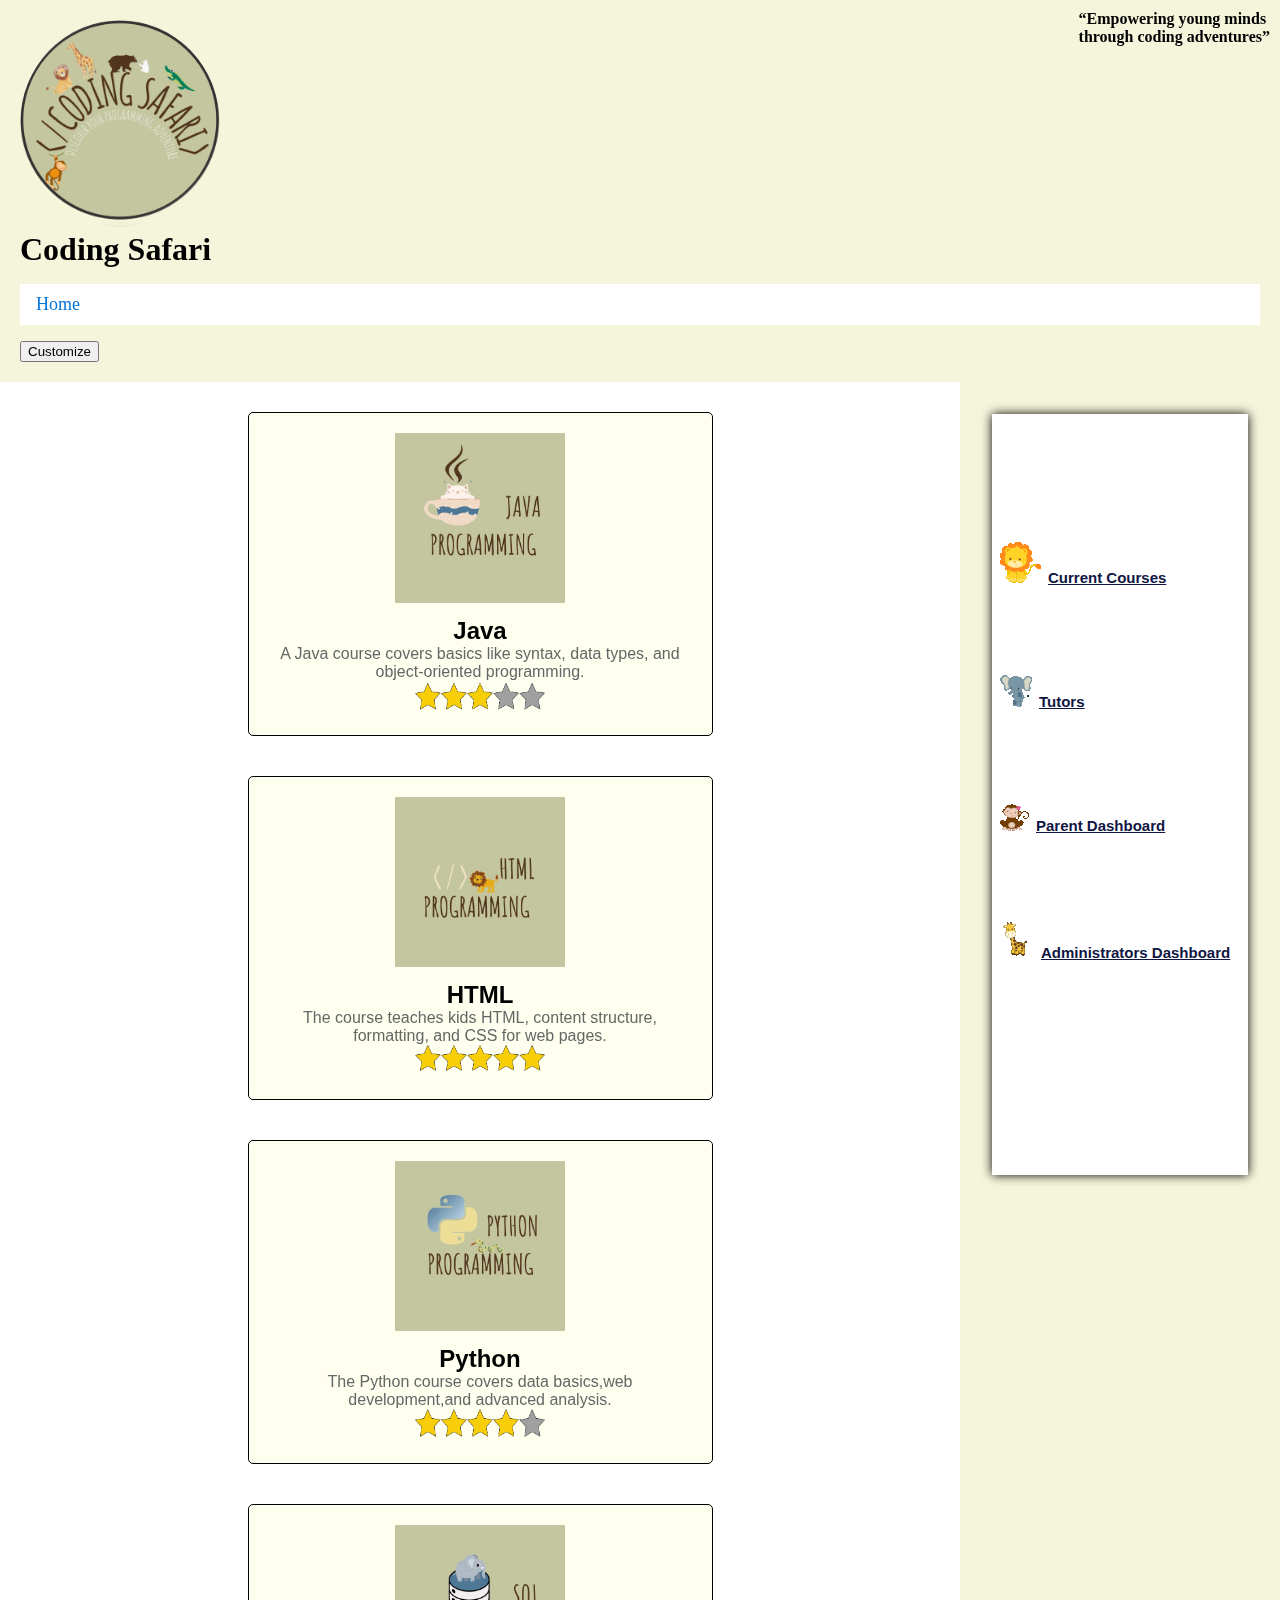
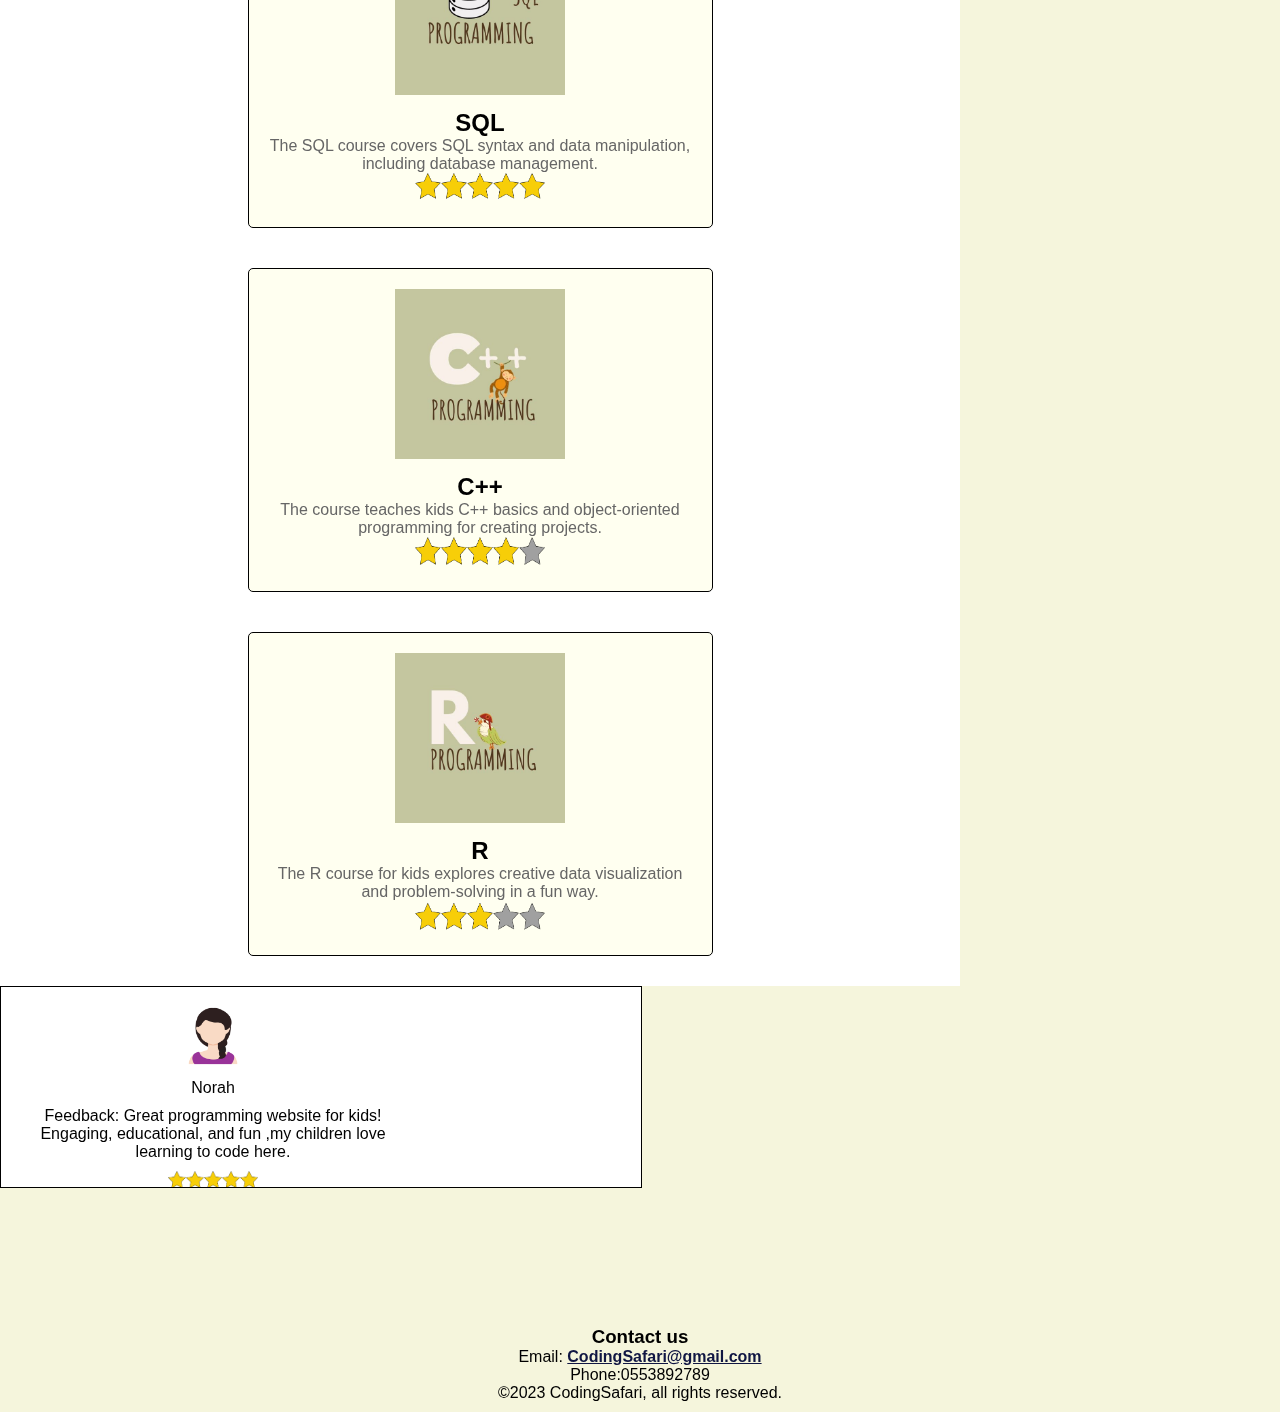
<file: index.html>
<!DOCTYPE html>
<html lang="en">
<head>
    <meta name="viewport" content="width=device-width, initial-scale=1.0">
    <title>Home Page</title>
    <link rel="stylesheet" href="style.css">

  <style>
   a:link { color:#101643; text-decoration: underline; }
 a:visited { color:#101643; text-decoration: underline; }
 a:hover { color:#101643; text-decoration: underline; }
 a:active { color:#101643; text-decoration: underline; }
  </style>    
</head>
<body>
    <header>
        <div  id="logo">
            <img src="images/logo.png" alt="logo" height="120" width="120">
        </div>
		<div id="websit-name">
		<h1>Coding Safari</h1>
		</div>
		
        <h5><q>Empowering young minds <br>through coding adventures</q></h5>
        
		<ul class="breadcrumb">
  <li><a href="Index.html">Home</a></li>
</ul>

 <button id="theme-toggle">Customize</button>
    <script src="script.js"></script>
    </header>
    <aside>
    	<nav>
            <ul class="nav-list">
                <li class="nav-item1"><a href="CurrentCourses.html"accesskey="c">Current Courses</a></li>
                <li class="nav-item2"><a href="tutors.html" accesskey="t">Tutors</a></li>
                <li class="nav-item3"><a href="ParentDashboard.html" accesskey="p">Parent Dashboard</a></li>
                <li class="nav-item4"><a href="administators.html" accesskey="a">Administrators Dashboard</a></li>
                </ul>
            </nav>
    </aside>
    <main>
        <div class="course-container">
            <div class="course">
                <img src="images/java.jpg" alt="Java" height="170" width="170">
                <h3>Java</h3>
                <p>A Java course covers basics like syntax, data types, and object-oriented programming.</p>
				<img src="images/rate3.png" alt="rating" height="30" width="130">
            </div>
			<div class="course">
                <img src="images/HTML.jpg" alt="HTML" height="170" width="170">
                <h3>HTML</h3>
	<p>The course teaches kids HTML, content structure, formatting, and CSS for web pages.</p>
	<img src="images/rate5.png" alt="rating" height="30" width="130">
            </div>
			<div class="course">
                <img src="images/python.jpg" alt="python" height="170" width="170">
                <h3>Python</h3>
	<p>The Python course covers data basics,web development,and advanced analysis.</p>
	<img src="images/rate4.png" alt="rating" height="30" width="130">
            </div>
			<div class="course">
                <img src="images/SQL.jpg" alt="SQL" height="170" width="170">
                <h3>SQL</h3>
	<p>The SQL course covers SQL syntax and data manipulation, including database management.</p>
	<img src="images/rate5.png" alt="rating" height="30" width="130">

            </div>
			<div class="course">
                <img src="images/C++.jpg" alt="C++" height="170" width="170">
               <h3>C++</h3>
	<p>The course teaches kids C++ basics and object-oriented programming for creating projects.</p>
<img src="images/rate4.png" alt="rating" height="30" width="130">
            </div>
			<div class="course">
                <img src="images/R.jpg" alt="R" height="170" width="170">
                <h3>R</h3>
	<p>The R course for kids explores creative data visualization and problem-solving in a fun way.</p>
	<img src="images/rate3.png" alt="rating" height="30" width="130">
            </div>
   
        </div>
    </main>
    <div class="scrollable-div">
        <div class="feedback">
            <img src="images/woman.png" alt="woman" height="50" width="50">
            <p>Norah</p>
            <p>Feedback: Great programming website for kids! Engaging, educational, and fun ,my children love learning to code here.</p>
            <div class="rating">
                <img src="images/rate5.png" alt="rating" height="40" width="50">
            </div>
        </div>

        <div class="feedback">
            <img src="images/woman2.png" alt="woman" height="50" width="50">
            <p>Sara</p>
            <p>Feedback: The best programming website, it has many programming languages.</p>
            <div class="rating">
                <img src="images/rate4.png" alt="rating" height="40" width="50">
            </div>
        </div>

        <div class="feedback">
            <img src="images/man.png" alt="man" height="50" width="50">
            <p>Khalid</p>
            <p>Feedback: It's a really great platform my kids enjoy it a lot.</p>
            <div class="rating">
                <img src="images/rate5.png" alt="rating" height="40" width="50">
            </div>
        </div>
		  <div class="feedback">
            <img src="images/man2.png" alt="man" height="50" width="50">
            <p>Ahmad</p>
            <p>Feedback:Fantastic programming website for kids! It's user-friendly and interactive.</p>
            <div class="rating">
                <img src="images/rate4.png" alt="rating" height="40" width="50">
            </div>
        </div>
    </div>
    <footer>
        <h3>Contact us </h3>
        <p>Email: <a href="mailto:CodingSafari@gmail.com">CodingSafari@gmail.com</a></p>
        <p>Phone:0553892789</p>
		<p> &copy;2023 CodingSafari, all rights reserved.</p>

    </footer>
</body>
</html>
</file>
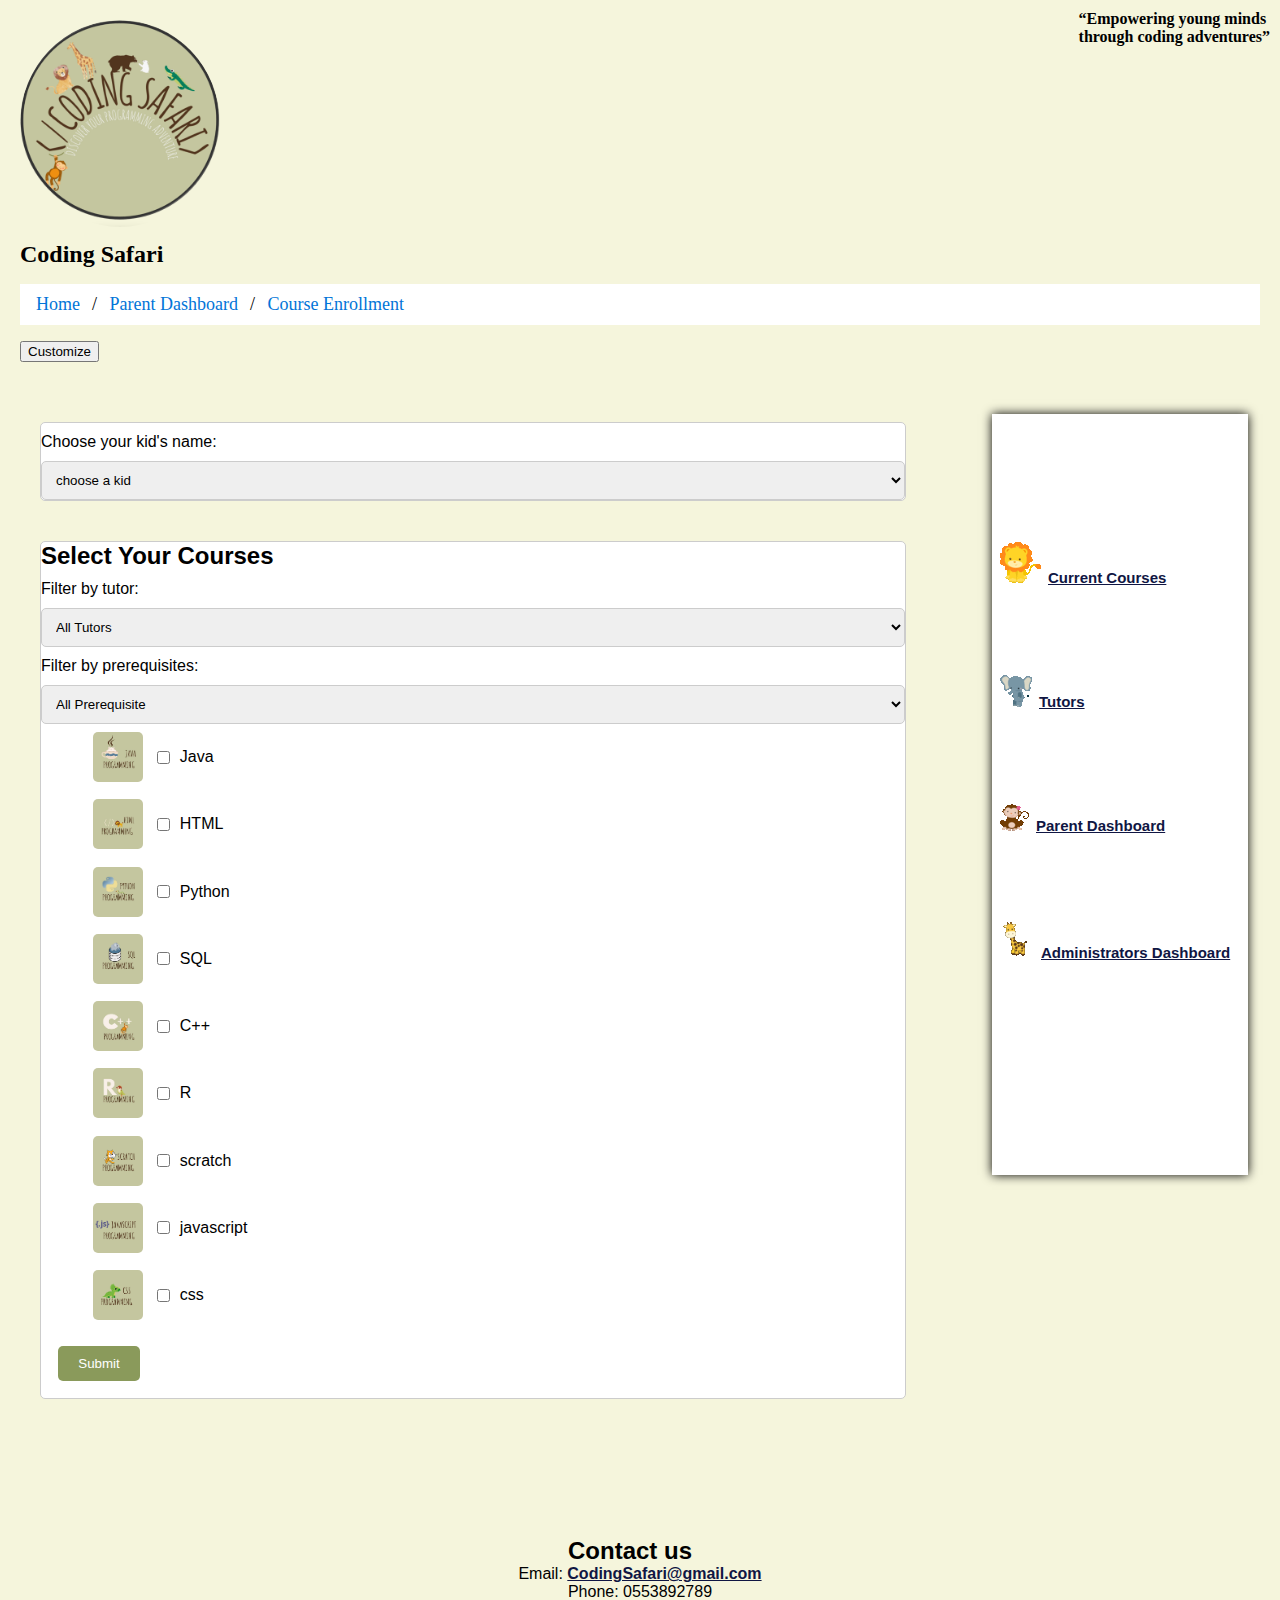
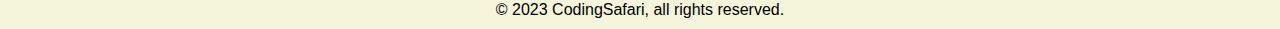
<file: courseenrolment.html>
<!DOCTYPE html>
<html lang="en">
<head>
    <meta charset="utf-8">
    <title>Course Enrolment</title>
    <link rel="stylesheet" href="style.css">
    <link rel="stylesheet" href="courseenrolment.css">

    <script>
        document.addEventListener('DOMContentLoaded', function() {
          // Retrieve kids' names from local storage
          var kidsInfo = JSON.parse(localStorage.getItem("kidsInfo"));
      
          // Check if there are names in local storage
          if (kidsInfo) {
              // Get the element with the ID "kid-names" from the HTML
              var kidNamesDropdown = document.getElementById("kid-names");
      
              // Iterate through the kidsInfo object and add names to the dropdown
              for (var formId in kidsInfo) {
                  var namesArray = kidsInfo[formId];
      
                  namesArray.forEach(function (childName) {
                      // Create an option element for each child name and append it to the dropdown
                      var option = document.createElement("option");
                      option.value = childName;
                      option.text = childName;
                      kidNamesDropdown.appendChild(option);
                  });
              }
          }
      
          // Multidimensional array for courses
          var courses = [
              {
                  name: "Java",
                  tutor: "T.Sarah Mohammad",
                  prerequisites: ["Python"]
              },
              {
                  name: "HTML",
                  tutor: "T.Mona Kareem",
                  prerequisites: []
              },
              {
                  name: "Python",
                  tutor: "T.Sarah Mohammad",
                  prerequisites: []
              },
              {
                  name: "SQL",
                  tutor: "T.Mona Kareem",
                  prerequisites: ["HTML"]
              },
              {
                  name: "C++",
                  tutor: "T.Dana Ahmad",
                  prerequisites: ["R"]
              },
              {
                  name: "R",
                  tutor: "T.Dana Ahmad",
                  prerequisites: ["Scratch"]
              },
              {
                  name: "JavaScript",
                  tutor: "T.Mona Kareem",
                  prerequisites: ["CSS"]
              },
              {
                  name: "CSS",
                  tutor: "T.Mona Kareem",
                  prerequisites: ["HTML"]
              },
              {
                  name: "Scratch",
                  tutor: "T.Dana Ahmad",
                  prerequisites: []
              }
          ];
      
          // Function to fill in filter options for tutors
          function fillTutorFilterOptions() {
              var tutorFilter = document.getElementById("tutor-filter");
      
              // Get unique tutor names
              var uniqueTutors = Array.from(new Set(courses.map(course => course.tutor)));
      
              // Add tutor options to the filter
              uniqueTutors.forEach(function (tutor) {
                  var option = document.createElement("option");
                  option.value = tutor;
                  option.text = tutor;
                  tutorFilter.appendChild(option);
              });
          }
      
          // Function to fill in filter options for prerequisites
          function fillPrerequisiteFilterOptions() {
              var prerequisiteFilter = document.getElementById("prerequisite-filter");
      
              // Get unique prerequisite names
              var prerequisites = [].concat.apply([], courses.map(course => course.prerequisites));
              var uniquePrerequisites = Array.from(new Set(prerequisites));
      
              // Add prerequisite options to the filter
              uniquePrerequisites.forEach(function (prerequisite) {
                  var option = document.createElement("option");
                  option.value = prerequisite;
                  option.text = prerequisite;
                  prerequisiteFilter.appendChild(option);
              });
          }
      
          // Call functions to fill in filter options
          fillTutorFilterOptions();
          fillPrerequisiteFilterOptions();
      
          // Function to filter courses based on tutor
          function filterCoursesByTutor(selectedTutor) {
              var filteredCourses = courses.filter(function (course) {
                  return course.tutor === selectedTutor;
              });
      
              displayFilteredCourses(filteredCourses);
          }
      
          // Function to filter courses based on prerequisite
          function filterCoursesByPrerequisite(selectedPrerequisite) {
              var filteredCourses = courses.filter(function (course) {
                  return course.prerequisites.includes(selectedPrerequisite);
              });
      
              displayFilteredCourses(filteredCourses);
          }
      
          // Function to display filtered courses in the form
          function displayFilteredCourses(filteredCourses) {
              var coursesForm = document.getElementById("courses-form");
              coursesForm.innerHTML = ""; // Clear existing courses
      
              filteredCourses.forEach(function (course) {
                  var courseDiv = document.createElement("div");
                  courseDiv.className = "course-div";
      
                  var checkboxLabel = document.createElement("label");
                  checkboxLabel.htmlFor = course.name;
                  checkboxLabel.innerHTML = `<input type="checkbox" id="${course.name}" name="courses[]" value="${course.name}"> ${course.name}`;
      
                  courseDiv.appendChild(checkboxLabel);
                  coursesForm.appendChild(courseDiv);
              });
          }
      
          // Sample event listeners for filter changes
          document.getElementById("tutor-filter").addEventListener("change", function () {
              var selectedTutor = this.value;
              filterCoursesByTutor(selectedTutor);
          });
      
          document.getElementById("prerequisite-filter").addEventListener("change", function () {
              var selectedPrerequisite = this.value;
              filterCoursesByPrerequisite(selectedPrerequisite);
          });
      
          function validateForm() {
              var selectedChild = document.getElementById("kid-names").value;
      
              // Check if a child is selected
              if (!selectedChild || selectedChild === "choose a kid") {
                    alert("Please choose a child.");
                    return false;
                }
      
              // Check if at least one course is selected
              var selectedCourses = document.querySelectorAll('input[name="courses[]"]:checked');
              if (selectedCourses.length === 0) {
                  alert("Please select at least one course.");
                  return false;
              }
      
              // Proceed with the form submission
              return true;
          }
      
          // Sample event listener for the submit button
          document.getElementById("submit-btn").addEventListener("click", function (event) {
              // Prevent the default form submission
              event.preventDefault();
      
              // Validate the form before submission
              var isValid = validateForm();
      
              // If the form is valid, proceed with displaying information
              if (isValid) {
                  // Get selected child's name
                  var selectedChild = document.getElementById("kid-names").value;
      
                  // Get selected courses
                  var selectedCourses = [];
                  var selectedCheckboxes = document.querySelectorAll('input[name="courses[]"]:checked');
                  selectedCheckboxes.forEach(function (checkbox) {
                      selectedCourses.push(checkbox.value);
                  });
      
                  // Display enrolled courses information
                  displayEnrolledCourses(selectedChild, selectedCourses);
      
                   // Clear the form
                  // Clear the kid's dropdown
document.getElementById("kid-names").value = "choose a kid";

// Reset the tutor filter to "All Tutors"
document.getElementById("tutor-filter").value = "All Tutors";
document.getElementById("prerequisite-filter").value = "All Prerequisites";
// Clear the selected courses in the form
selectedCheckboxes.forEach(function (checkbox) {
            checkbox.checked = false;
        });
              }
    
          });
      
          // Helper function to get tutor for a specific course
          function getTutorForCourse(courseName) {
              var course = courses.find(course => course.name === courseName);
              return course ? course.tutor : "Not available";
          }
      
          // Function to display enrolled courses information
          function displayEnrolledCourses(selectedChild, selectedCourses) {
              var displayArea = document.getElementById("enrolled-courses-info");
      
              // Clear previous information
              displayArea.innerHTML = "";
      
              // Display child's name
              var childHeading = document.createElement("h2");
              childHeading.textContent = "Enrolled Child: " + selectedChild;
              displayArea.appendChild(childHeading);
      
              // Display selected courses and their tutors
              if (selectedCourses.length > 0) {
                  var coursesHeading = document.createElement("h3");
                  coursesHeading.textContent = "Enrolled Courses:";
                  displayArea.appendChild(coursesHeading);
      
                  var coursesList = document.createElement("ul");
      
                  selectedCourses.forEach(function (courseName) {
                      var courseItem = document.createElement("li");
                      courseItem.textContent = courseName + " - Tutor: " + getTutorForCourse(courseName);
                      coursesList.appendChild(courseItem);
                  });
      
                  displayArea.appendChild(coursesList);
              }
          }
      });
      
      </script>
      
  <style>
   a:link { color:#101643; text-decoration: underline; }
 a:visited { color:#101643; text-decoration: underline; }
 a:hover { color:#101643; text-decoration: underline; }
 a:active { color:#101643; text-decoration: underline; }
  </style>      
</head>

  

<body>
    <header>
        <div id="logo">
            <img src="images/logo.png" alt="logo" height="120" width="120">
        </div>
        <div id="website-name">
            <h1>Coding Safari</h1>
        </div>
        <h5><q>Empowering young minds <br>through coding adventures</q></h5>
        <ul class="breadcrumb">
            <li><a href="Index.html">Home</a></li>
            <li><a href="ParentDashboard.html">Parent Dashboard</a></li>
            <li><a href="courseenrolment.html">Course Enrollment</a></li>

          </ul>
          
 <button id="theme-toggle">Customize</button>
    <script src="script.js"></script>
          
    </header>
    <aside>
        <nav>
            <ul class="nav-list">
                <li class="nav-item1"><a href="CurrentCourses.html"accesskey="c">Current Courses</a></li>
                <li class="nav-item2"><a href="tutors.html" accesskey="t">Tutors</a></li>
                <li class="nav-item3"><a href="ParentDashboard.html" accesskey="p">Parent Dashboard</a></li>
                <li class="nav-item4"><a href="administators.html" accesskey="a">Administrators Dashboard</a></li>
                </ul>
            </nav>
    </aside>
    <main>
        <div class="form-container">
            <div class="form-box">
                <label for="kid-names">Choose your kid's name:</label>
                <select name="kid-names" id="kid-names">
                    <option>choose a kid</option>

                </select>
            </div>

            <div class="form-box">
                <h3>Select Your Courses</h3>    <label for="tutor-filter">Filter by tutor:</label>
                <select id="tutor-filter" onchange="filterCoursesByTutor()">
                    <option>All Tutors</option>
                </select>
                <label for="prerequisite-filter">Filter by prerequisites:</label>
                <select id="prerequisite-filter" onchange="filterCoursesByPrerequisite()">    
                    <option>All Prerequisite</option>
           
                </select>

                <form id="courses-form">
                        <div class="course-div">
                        <img class="course-image" src="images/java.jpg" alt="Java">
                        <div class="course-details">
                            <label for="java">
                                <input type="checkbox" id="java" name="courses[]" value="Course 1"> Java
                            </label>
                        </div>
                    </div>
                    <div class="course-div">
                        <img class="course-image" src="images/HTML.jpg" alt="HTML">
                        <div class="course-details">
                            <label for="HTML">
                                <input type="checkbox" id="HTML" name="courses[]" value="Course 2"> HTML
                            </label>
                        </div>
                    </div>
  <div class="course-div">
                        <img class="course-image" src="images/python.jpg" alt="python">
                        <div class="course-details">
                            <label for="python">
                                <input type="checkbox" id="python" name="courses[]" value="Course 3"> Python
                            </label>
                        </div>
                    </div>
  <div class="course-div">
                        <img class="course-image" src="images/SQL.jpg" alt="SQL">
                        <div class="course-details">
                            <label for="SQL">
                                <input type="checkbox" id="SQL" name="courses[]" value="Course 4"> SQL
                            </label>
                        </div>
                    </div>
  <div class="course-div">
                        <img class="course-image" src="images/C++.jpg" alt="C++">
                        <div class="course-details">
                            <label for="C++">
                                <input type="checkbox" id="C++" name="courses[]" value="Course 5"> C++
                            </label>
                        </div>
                    </div>
  <div class="course-div">
                        <img class="course-image" src="images/R.jpg" alt="R">
                        <div class="course-details">
                            <label for="R">
                                <input type="checkbox" id="R" name="courses[]" value="Course 6"> R
                            </label>
                        </div>
                        </div>
                        <div class="course-div">
                            <img class="course-image" src="images/8.png" alt="scratch">
                            <div class="course-details">
                                <label for="scratch">
                                    <input type="checkbox" id="scratch" name="courses[]" value="Course 7"> scratch
                                </label>
                            </div>
                        </div>
                            <div class="course-div">
                                <img class="course-image" src="images/3.png" alt="javascript">
                                <div class="course-details">
                                    <label for="javascript">
                                        <input type="checkbox" id="javascript" name="courses[]" value="Course 8"> javascript
                                    </label>
                                </div>
                            </div>
                                <div class="course-div">
                                    <img class="course-image" src="images/6.png" alt="css">
                                    <div class="course-details">
                                        <label for="css">
                                            <input type="checkbox" id="css" name="courses[]" value="Course 9"> css
                                        </label>
                                    </div>
                    </div>					
                </form>
                <input type="submit" id="submit-btn" value="Submit">
                        </div>

            
        </div>
        <div id="enrolled-courses-info"></div>
    </main>

    <footer>
        <h3>Contact us </h3>
        <p>Email: <a href="mailto:CodingSafari@gmail.com">CodingSafari@gmail.com</a></p>
        <p>Phone: 0553892789</p>
        <p>&copy; 2023 CodingSafari, all rights reserved.</p>
    </footer>
   
    
</body>
</file>
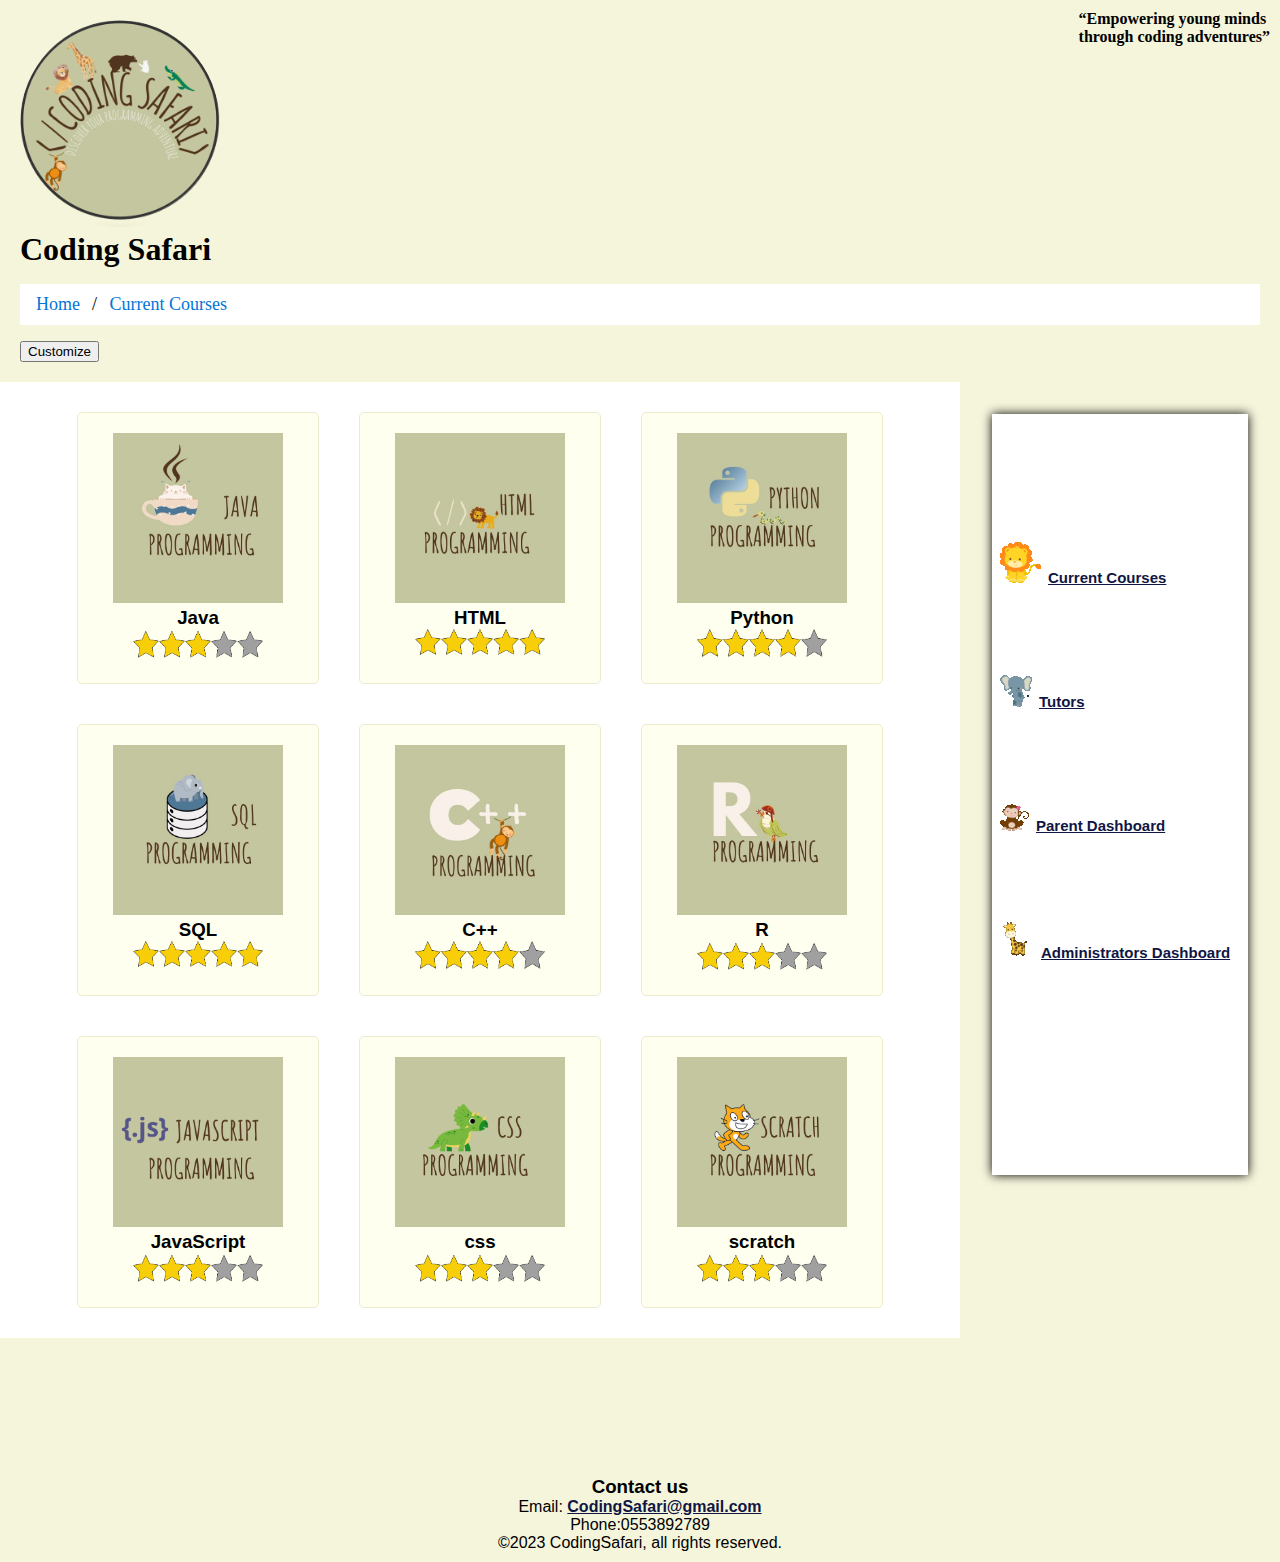
<file: CurrentCourses.html>
<!DOCTYPE html>
<html lang="en">
<head>
    <meta charset="utf-8">
    <title>Current Courses</title>
    <link rel="stylesheet" href="style.css">
      <link rel="stylesheet" href="currentCourses.css">
      
  <style>
   a:link { color:#101643; text-decoration: underline; }
 a:visited { color:#101643; text-decoration: underline; }
 a:hover { color:#101643; text-decoration: underline; }
 a:active { color:#101643; text-decoration: underline; }
  </style>      
</head>
<body>
    <header>
        <div  id="logo">
            <img src="images/logo.png" alt="logo" height="120" width="120">
        </div>
		<div id="websit-name">
		<h1>Coding Safari</h1>
		</div>
		
        <h5><q>Empowering young minds <br>through coding adventures</q></h5>
        <ul class="breadcrumb">
            <li><a href="Index.html">Home</a></li>
            <li><a href="CurrentCourses.html" >Current Courses</a></li>
          </ul>
 <button id="theme-toggle">Customize</button>
    <script src="script.js"></script>
          
    </header>
    <aside>
        <nav>
            <ul class="nav-list">
                <li class="nav-item1"><a href="CurrentCourses.html"accesskey="c">Current Courses</a></li>
                <li class="nav-item2"><a href="tutors.html" accesskey="t">Tutors</a></li>
                <li class="nav-item3"><a href="ParentDashboard.html" accesskey="p">Parent Dashboard</a></li>
                <li class="nav-item4"><a href="administators.html" accesskey="a">Administrators Dashboard</a></li>
                </ul>
            </nav>
    </aside>
      <main>
        <div class="course-containerCC">
            <div class="courseCC">
      <img src="images/java.jpg" alt="Java" height="170" width="170">
                <h3>Java</h3>
            <img src="images/rate3.png" alt="rating" height="30" width="130">
        <div class="course-info">
            <h3 >Course Description:</h3>
            <p>"Introduction to Java Programming"introducing Java fundamentals, <br>
            object-oriented programming, application development, and Java libraries.</p>

            <h3>Prerequisites:</h3>
            <p>Python.</p>

            <h3>Time Slot:</h3>
            <p>
Class Hours: 10 hours per week 
</p>

            <h3>Current Tutor:</h3>
            <p>Instructor: T.Sarah Mohammad <br>
Email: Sarah.Mohammad@gmail.com
</p>

            <h3>Expected Objective:</h3>
            <p>Master Java fundamentals.<br>
Apply object-oriented programming.<br>
Develop, debug, and utilize Java libraries for applications.<br>
Create concurrent applications.<br>
Build basic Java Swing GUIs.</p>
        </div>
            </div>
			<div class="courseCC">
                <img src="images/HTML.jpg" alt="HTML" height="170" width="170">
                 <h3>HTML</h3>
                 	<img src="images/rate5.png" alt="rating" height="30" width="130">
                 	 <div class="course-info">
            <h3>Course Description:</h3>
            <p>"Introduction to HTML" is an teaching web development basics, including HTML structure, <br>
            text formatting, image integration, and web design fundamentals.</p>

            <h3>Prerequisites:</h3>
            <p>c++</p>

            <h3>Time Slot:</h3>
            <p>
Class Hours: 6 hours per week
</p>

            <h3>Current Tutor:</h3>
            <p>Instructor:T.Mona kareem<br>
Email: Mona.kareem@gmail.com
</p>

            <h3>Expected Objective:</h3>
            <p>Grasp HTML structure and syntax.<br>
Create structured web pages.<br>
Format text and add images and hyperlinks.<br>
Use lists and tables in web design</p>
        </div>
            </div>
			<div class="courseCC">
                <img src="images/python.jpg" alt="python" height="170" width="170">
                  <h3>Python</h3>
                  	<img src="images/rate4.png" alt="rating" height="30" width="130">
                  	 <div class="course-info">
            <h3>Course Description:</h3>
            <p>"Python Programming Fundamentals" is an introducing Python. <br>
            It covers core Python concepts, data types, control structures, and includes hands-on coding projects.</p>

            <h3>Prerequisites:</h3>
            <p>no Prerequisite courses.</p>

            <h3>Time Slot:</h3>
            <p>
Class Hours: 7 hours per week
</p>

            <h3>Current Tutor:</h3>
            <p>Instructor: T.Sarah Mohammad <br>
Email: Sarah.Mohammad@gmail.com
</p>

            <h3>Expected Objective:</h3>
            <p>Grasp Python's syntax and data types.<br>
Apply control structures.<br>
Use functions for modular code.<br>
Perform data analysis.</p>
        </div>
            </div>
			<div class="courseCC">
                <img src="images/SQL.jpg" alt="SQL" height="170" width="170">
                 <h3> SQL </h3>
                 	<img src="images/rate5.png" alt="rating" height="30" width="130">
                 	 <div class="course-info">
            <h3>Course Description:</h3>
            <p>"Introduction to SQL and Database Management" is a 10-week course teaching SQL fundamentals, including database design,<br>
             data retrieval, manipulation, and management through hands-on projects.</p>

            <h3>Prerequisites:</h3>
            <p>python</p>

            <h3>Time Slot:</h3>
            <p>
Class Hours: 3 hours per week

</p>

            <h3>Current Tutor:</h3>
            <p>Instructor: T.Mona kareem<br>
Email: Mona.kareem@gmail.com
</p>

            <h3>Expected Objective:</h3>
            <p>TUnderstand relational databases and management.<br>
Write SQL queries.<br>
Create and modify database tables.<br>
Apply SQL for data manipulation.</p>
        </div>
            </div>
			<div class="courseCC">
                <img src="images/C++.jpg" alt="C++" height="170" width="170">
                 <h3>C++</h3>
                 <img src="images/rate4.png" alt="rating" height="30" width="130">
                 
                 <div class="course-info">
            <h3>Course Description:</h3>
            <p>"C++ Programming Essentials" is a 12-week course introducing C++.<br>
             Students learn fundamentals and apply them through projects.</p>

            <h3>Prerequisites:</h3>
            <p>Java.</p>

            <h3>Time Slot:</h3>
            <p>
Class Hours: 6 hours per week<br>
</p>

            <h3>Current Tutor:</h3>
            <p>Instructor: T.Dana Ahmad<br>
Email: Dana.Ahmad@gmail.com
</p>

            <h3>Expected Objective:</h3>
            <p>Understand C++ principles and syntax.<br>
Use C++ data types and control structures.<br>
Implement functions for code modularity.<br>
Grasp object-oriented programming (OOP).</p>
        </div>
            </div>
			<div class="courseCC">
                <img src="images/R.jpg" alt="R" height="170" width="170">
              <h3>R</h3>
              <img src="images/rate3.png" alt="rating" height="30" width="130">
               <div class="course-info">
            <h3>Course Description:</h3>
            <p>"Introduction to R Programming and Data Analysis" is a 10-week course covering R fundamentals,<br> 
            data manipulation, statistics, and data visualization through hands-on projects.</p>

            <h3>Prerequisites:</h3>
            <p>no Prerequisite courses.</p>

            <h3>Time Slot:</h3>
            <p>
Classroom Hours: 6 hours per week<br>
</p>

            <h3>Current Tutor:</h3>
            <p>Instructor: Instructor: T.Dana Ahmad<br>
Email: Dana.Ahmad@gmail.com
</p>

            <h3>Expected Objective:</h3>
            <p>Understand R programming and data analysis principles.<br>
Manipulate data using R.<br>
Perform statistical analysis.<br>
Create data visualizations.</p>
        </div>
    </div>
    <div class="courseCC">
        <img src="images/3.png" alt="JavaScript" height="170" width="170">
        <h3>JavaScript</h3>
        <img src="images/rate3.png" alt="rating" height="30" width="130">
        <div class="course-info">
            <h3>Course Description:</h3>
            <p>"The kids' JavaScript course is a playful introduction to coding,<br> where they learn JavaScript
                basics through games and creative projects."</p>
    
            <h3>Prerequisites:</h3>
            <p>HTML</p> <br>
            <p>css</p>
    
            <h3>Time Slot:</h3>
            <p>Classroom Hours: 6 hours per week</p>
    
            <h3>Current Tutor:</h3>
                   <p>Instructor:T.Mona kareem<br>
                Email: Mona.kareem@gmail.com
                </p>
    
            <h3>Expected Objective:</h3>
            <p>Introduction to Coding Concepts<br> Web Basics</p>
        </div>
    </div>
    <div class="courseCC">
        <img src="images/6.png" alt="css" height="170" width="170">
        <h3>css</h3>
        <img src="images/rate3.png" alt="rating" height="30" width="130">
        <div class="course-info">
            <h3>Course Description:</h3>
            <p>"Learn the art of styling and layout with our CSS course. Dive into the world of web design, mastering cascading<br>
                 style sheets to beautify and structure your web pages."</p>
    
            <h3>Prerequisites:</h3>
            <p>HTML</p>
    
            <h3>Time Slot:</h3>
            <p>Classroom Hours: 6 hours per week</p>
    
            <h3>Current Tutor:</h3>
            <p>Instructor:T.Mona kareem<br>
                Email: Mona.kareem@gmail.com
                </p>
    
            <h3>Expected Objective:</h3>
            <p>Grasp CSS fundamentals for styling web elements.</p>
              <p> Implement responsive design principles.</p>
               <p> Understand the box model and layout techniques.</p>
                
        </div>
    </div>
    <div class="courseCC">
        <img src="images/8.png" alt="scratch" height="170" width="170">
        <h3>scratch</h3>
        <img src="images/rate3.png" alt="rating" height="30" width="130">
        <div class="course-info">
            <h3>Course Description:</h3>
            <p>"Embark on a coding adventure with Scratch! Our course introduces kids to the joy of programming 
                <br>through interactive and creative projects using the Scratch visual programming language."</p>
    
            <h3>Prerequisites:</h3>
            <p>no Prerequisite courses.</p>
    
            <h3>Time Slot:</h3>
            <p>Classroom Hours: 6 hours per week</p>
    
            <h3>Current Tutor:</h3>
            <p>Instructor: T.Dana Ahmad<br>Email: Dana.Ahmad@gmail.com</p>
    
            <h3>Expected Objective:</h3>
            <p>Develop basic programming concepts using Scratch.</p><br>
               <p> Create interactive stories, games, and animations.</p>
        </div>
    </div>
</div>
 
    

    </main>
    
     

   

 
  
  
    <footer>
        <h3>Contact us </h3>
        <p>Email: <a href="mailto:CodingSafari@gmail.com">CodingSafari@gmail.com</a></p>
        <p>Phone:0553892789</p>
		<p> &copy;2023 CodingSafari, all rights reserved.</p>
    </footer>
</body>
</html>
</file>
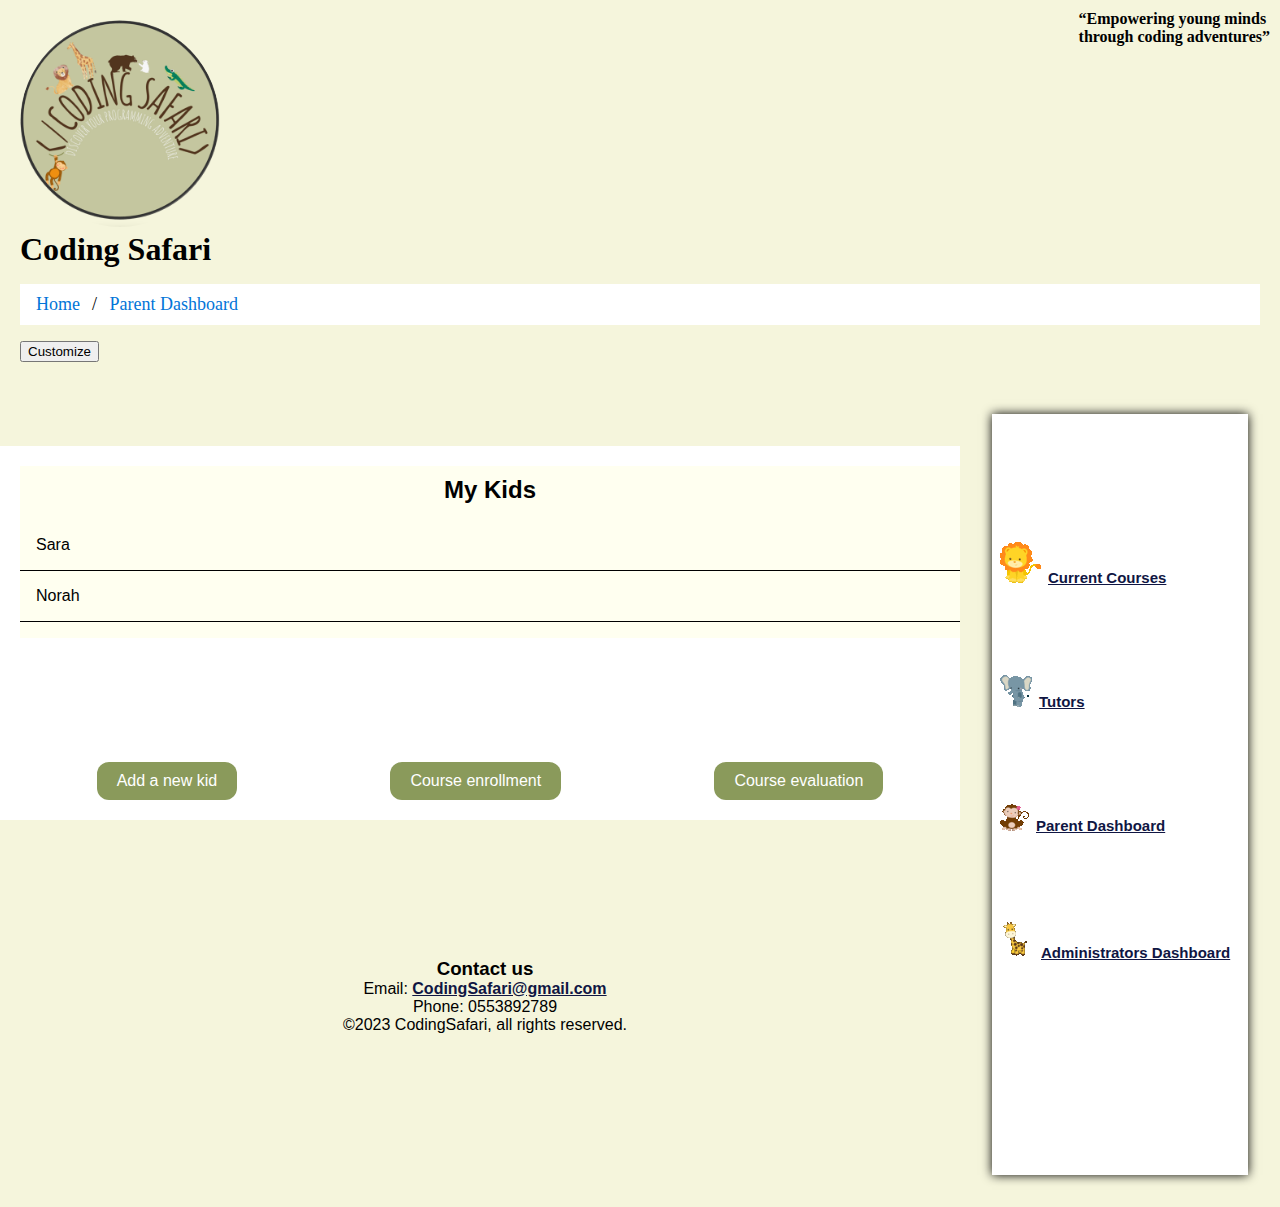
<file: ParentDashboard.html>
<!DOCTYPE html>
<html lang="en">
<head>
    <meta charset="utf-8">
    <title>Parent Dashboard</title>
    <link rel="stylesheet" href="style.css">
    <link rel="stylesheet" href="ParentDashboard.css">
    <script>
    document.addEventListener('DOMContentLoaded', function() {
    // Retrieve kids' names from local storage
    var kidsInfo = JSON.parse(localStorage.getItem("kidsInfo")) || {};

    // Check if there are no children stored
    if (Object.keys(kidsInfo).length === 0) {
        // If empty, save 2 children's names
        addKid(kidsInfo, "Sara");
        addKid(kidsInfo, "Norah");

        // Save the updated data to local storage
        saveKidsInfo(kidsInfo);
    }

    // Display existing kids' names
    displayKidsNames(kidsInfo);

    // Sample event listener for adding a new kid
    document.getElementById("addKidBtn").addEventListener("click", function() {
        // Sample prompt for getting the new kid's name
        var newKidName = prompt("Enter the new kid's name:");

        // Add the new kid to the existing data
        if (newKidName) {
            addKid(kidsInfo, newKidName);

            // Display updated kids' names
            displayKidsNames(kidsInfo);

            // Save the updated data to local storage
            saveKidsInfo(kidsInfo);
        }
    });

    // Function to display kids' names
    function displayKidsNames(kidsInfo) {
        var kidsList = document.getElementById("kidsList");
        kidsList.innerHTML = ""; // Clear existing list

        // Iterate through the kidsInfo object and add names to the list
        for (var formId in kidsInfo) {
            var namesArray = kidsInfo[formId];

            namesArray.forEach(function(childName) {
                var li = document.createElement("li");
                li.textContent = childName;
                kidsList.appendChild(li);
            });
        }
    }

    // Function to add a new kid
    function addKid(kidsInfo, newKidName) {
        // Sample form ID (you might want to generate a unique ID)
        var formId = "someFormId";

        // Check if the form ID exists in kidsInfo, if not, create it
        if (!kidsInfo[formId]) {
            kidsInfo[formId] = [];
        }

        // Add the new kid's name to the array
        kidsInfo[formId].push(newKidName);
    }

    // Function to save kids' info to local storage
    function saveKidsInfo(kidsInfo) {
        localStorage.setItem("kidsInfo", JSON.stringify(kidsInfo));
    }
});

    </script>
    
      <style>
   a:link { color:#101643; text-decoration: underline; }
 a:visited { color:#101643; text-decoration: underline; }
 a:hover { color:#101643; text-decoration: underline; }
 a:active { color:#101643; text-decoration: underline; }
  </style>
  
  </head>
<body>
    <header>
        <div id="logo">
            <img src="images/logo.png" alt="logo" height="120" width="120">
        </div>
        <div id="websit-name">
            <h1>Coding Safari</h1>
        </div>
        <h5><q>Empowering young minds <br>through coding adventures</q></h5>
        <ul class="breadcrumb">
            <li><a href="Index.html">Home</a></li>
            <li><a href="ParentDashboard.html">Parent Dashboard</a></li>
        </ul>
        
 <button id="theme-toggle">Customize</button>
	        <script src="script.js"></script>
        
    </header>
    <aside>
        <ul class="nav-list">
            <li class="nav-item1"><a href="CurrentCourses.html"accesskey="c">Current Courses</a></li>
            <li class="nav-item2"><a href="tutors.html" accesskey="t">Tutors</a></li>
            <li class="nav-item3"><a href="ParentDashboard.html" accesskey="p">Parent Dashboard</a></li>
            <li class="nav-item4"><a href="administators.html" accesskey="a">Administrators Dashboard</a></li>
            </ul>
        </nav>
    </aside>
    <main>
        <div class="container">
            <div class="kids">
                <h2>My Kids</h2>
                <ul id="kidsList" class="list">
                    <!-- Kids names will be dynamically added here -->
                   
                </ul>
            </div>

            <div class="button-row">
                <button class="styled-button" onclick="window.location.href='Registration.html'">Add a new kid</button>
                <button class="styled-button" onclick="window.location.href='courseenrolment.html'">Course enrollment</button>
                <button class="styled-button" onclick="window.location.href='CourseEvaluation.html'">Course evaluation</button>
            </div>
        </div>
    </main>

    <footer>
        <h3>Contact us</h3>
        <p>Email: <a href="mailto:CodingSafari@gmail.com">CodingSafari@gmail.com</a></p>
        <p>Phone: 0553892789</p>
        <p> &copy;2023 CodingSafari, all rights reserved.</p>
    </footer>

</body>
</html>
</file>
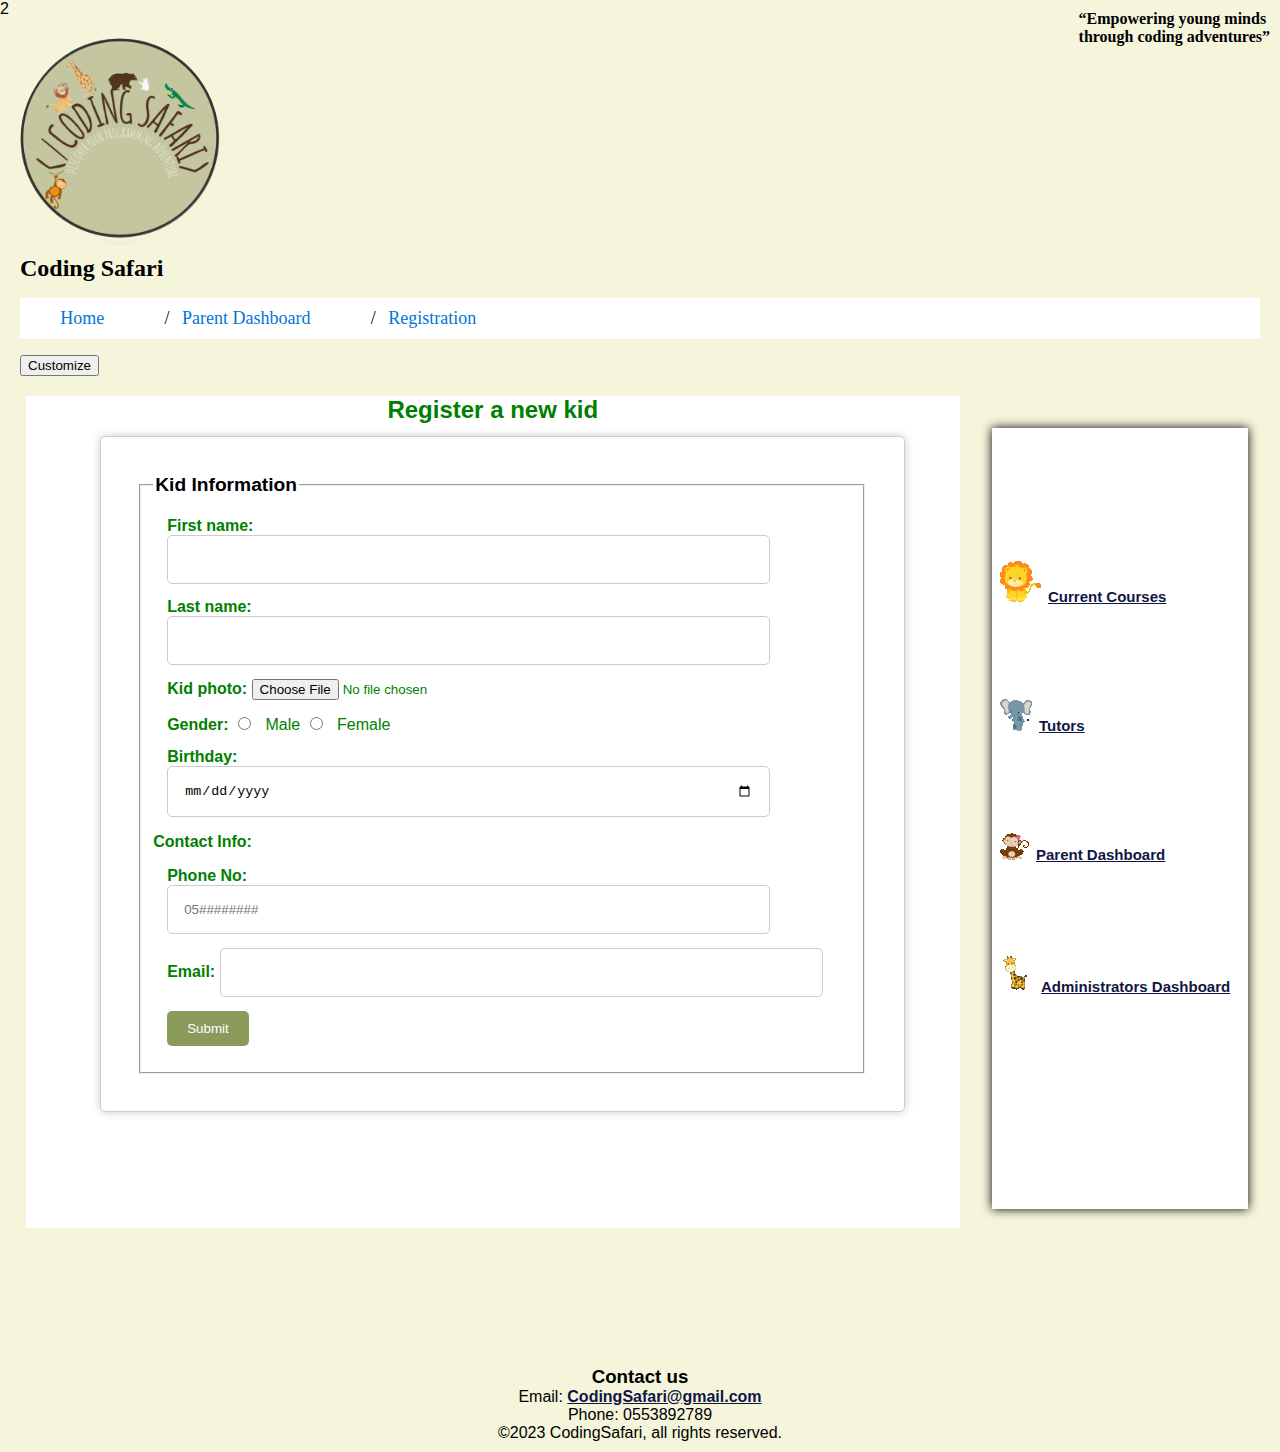
<file: Registration.html>
2

<!DOCTYPE html>
<html lang="en">
  <head>
    <meta charset="utf-8">
    <title>Registration Page</title>
    <link rel="stylesheet" href="style.css">
    <link rel="stylesheet" href="RegistrationStyle.css">
  
    <style>
    
   a:link { color:#101643; text-decoration: underline; }
 a:visited { color:#101643; text-decoration: underline; }
 a:hover { color:#101643; text-decoration: underline; }
 a:active { color:#101643; text-decoration: underline; }
  </style>
      
  </head>
  
<body>
  <script defer>
    document.addEventListener('DOMContentLoaded', function () {
      var kidsInfo = {};

      function validateDate() {
        var inputDate = document.getElementById("birthday").value;
        var date = new Date(inputDate);
        var currentDate = new Date();
        var sixYearsAgo = new Date();
        sixYearsAgo.setFullYear(currentDate.getFullYear() - 6);
        return date <= sixYearsAgo;
      }

      function validateForm(event) {
        var formId = event.target.id;
        var firstName = document.getElementById("firstname").value;
        var lastName = document.getElementById("lastname").value;
        var phoneNumber = document.getElementById("phone").value;
        var birthday = document.getElementById("birthday").value;
        var email = document.getElementById("email").value;
        var photoInput = document.getElementById("photo");
        var genderRadios = document.getElementsByName("gender");
        var selectedGender = "";
        for (var i = 0; i < genderRadios.length; i++) {
          if (genderRadios[i].checked) {
            selectedGender = genderRadios[i].value;
            break;
          }
        }

        if (firstName === "" || lastName === "" || phoneNumber === "" || birthday === "" || photoInput.files.length === 0) {
          alert("Please fill out all fields.");
          return false;
        }

        if (!/^[A-Za-z]/.test(firstName)) {
          alert("First name cannot start with numbers.");
          return false;
        }

        if (!/^\d{10}$/.test(phoneNumber)) {
          alert("Phone number should contain exactly 10 digits.");
          return false;
        }

        if (!validateDate()) {
          alert("DOB should be after 2017, children younger than 6 are not accepted.");
          return false;
        }

        if (!kidsInfo[formId]) {
          kidsInfo[formId] = [];
        }
        kidsInfo[formId].push(firstName);
        localStorage.setItem("kidsInfo", JSON.stringify(kidsInfo));

        var photoFile = photoInput.files[0];
        var childWindow = window.open("", "ChildInfoWindow", "width=400,height=400");

        var content = `
          <html>
            <head>
              <title>Child Information</title>
            </head>
            <body>
              <h2>Child Information:</h2>
              <img id="kidPhoto" alt="Kid Photo">
              <p>Name: ${firstName} ${lastName}</p>
              <p>Phone Number: ${phoneNumber}</p>
              <p>Birthday: ${birthday}</p>
              <p>Gender: ${selectedGender}</p>
              <p>Email: ${email}</p>
            </body>
          </html>
        `;

        childWindow.document.write(content);

        var kidPhoto = childWindow.document.getElementById('kidPhoto');
        kidPhoto.onload = function () {
          childWindow.print();
        };
        kidPhoto.src = URL.createObjectURL(photoFile);

        childWindow.document.close();

        event.preventDefault();

        return false;
      }

      var forms = document.querySelectorAll('form');
      forms.forEach(function (form) {
        form.addEventListener('submit', validateForm);
      });
    });
  </script>
  <header>
    <div id="logo">
      <img src="images/logo.png" alt="logo" height="120" width="120">
    </div>
    <div id="website-name">
      <h1>Coding Safari</h1>
    </div>
    <h5><q>Empowering young minds <br>through coding adventures</q></h5>
    <ul class="breadcrumb">
      <li><a href="Index.html">Home</a></li>
      <li><a href="ParentDashboard.html">Parent Dashboard</a></li>
      <li><a href="Registration.html">Registration</a></li>
    </ul>
    
 <button id="theme-toggle">Customize</button>
	        <script src="script.js"></script>
    
  </header>
  <aside>
    <nav>
      <ul class="nav-list">
        <li class="nav-item1"><a href="CurrentCourses.html"accesskey="c">Current Courses</a></li>
        <li class="nav-item2"><a href="tutors.html" accesskey="t">Tutors</a></li>
        <li class="nav-item3"><a href="ParentDashboard.html" accesskey="p">Parent Dashboard</a></li>
        <li class="nav-item4"><a href="administators.html" accesskey="a">Administrators Dashboard</a></li>
        </ul>
    </nav>
  </aside>
  <main>
    <div class="box">
      <h2>Register a new kid</h2>
      <div class="form">
        <form id="registrationForm" method="post" onsubmit="return validateForm()"> 
          <fieldset>
            <legend>Kid Information</legend>
            <ul style="color: green">
              <li>
                <label for="firstname">First name:</label>
                <input type="text" id="firstname" name="firstname" required>
              </li>
              <li>
                <label for="lastname">Last name:</label>
                <input type="text" id="lastname" name="lastname" required>
              </li>
              <li>
                <label for="photo">Kid photo:</label>
                <input type="file" name="photo" id="photo" accept="image/*" required>
              </li>
              <li>
                <label>Gender:</label>
                <input type="radio" id="male" name="gender" value="Male" required> Male
                <input type="radio" id="female" name="gender" value="Female" required> Female
              </li>
              <li>
                <label for="birthday">Birthday:</label>
                <input type="date" id="birthday" name="birthday" required>
              </li>
            </ul>
            <h4>Contact Info:</h4>
            <ul>
              <li>
                <label for="phone">Phone No:</label>
                <input type="tel" id="phone" name="phone" placeholder="05########" pattern="[0-9]{10}" required>
              </li>
              <li>
                <label for="email">Email:</label>
                <input type="email" id="email" name="email" required>
              </li>
              <li>
                <input type="submit" value="Submit">
              </li>
            </ul>
          </fieldset>
        </form>
      </div>
    </div>
  </main>
  <footer>
    <h3>Contact us</h3>
    <p>Email: <a href="mailto:CodingSafari@gmail.com">CodingSafari@gmail.com</a></p>
    <p>Phone: 0553892789</p>
    <p>&copy;2023 CodingSafari, all rights reserved.</p>
  </footer>
 
 
</body>
</html>
</file>
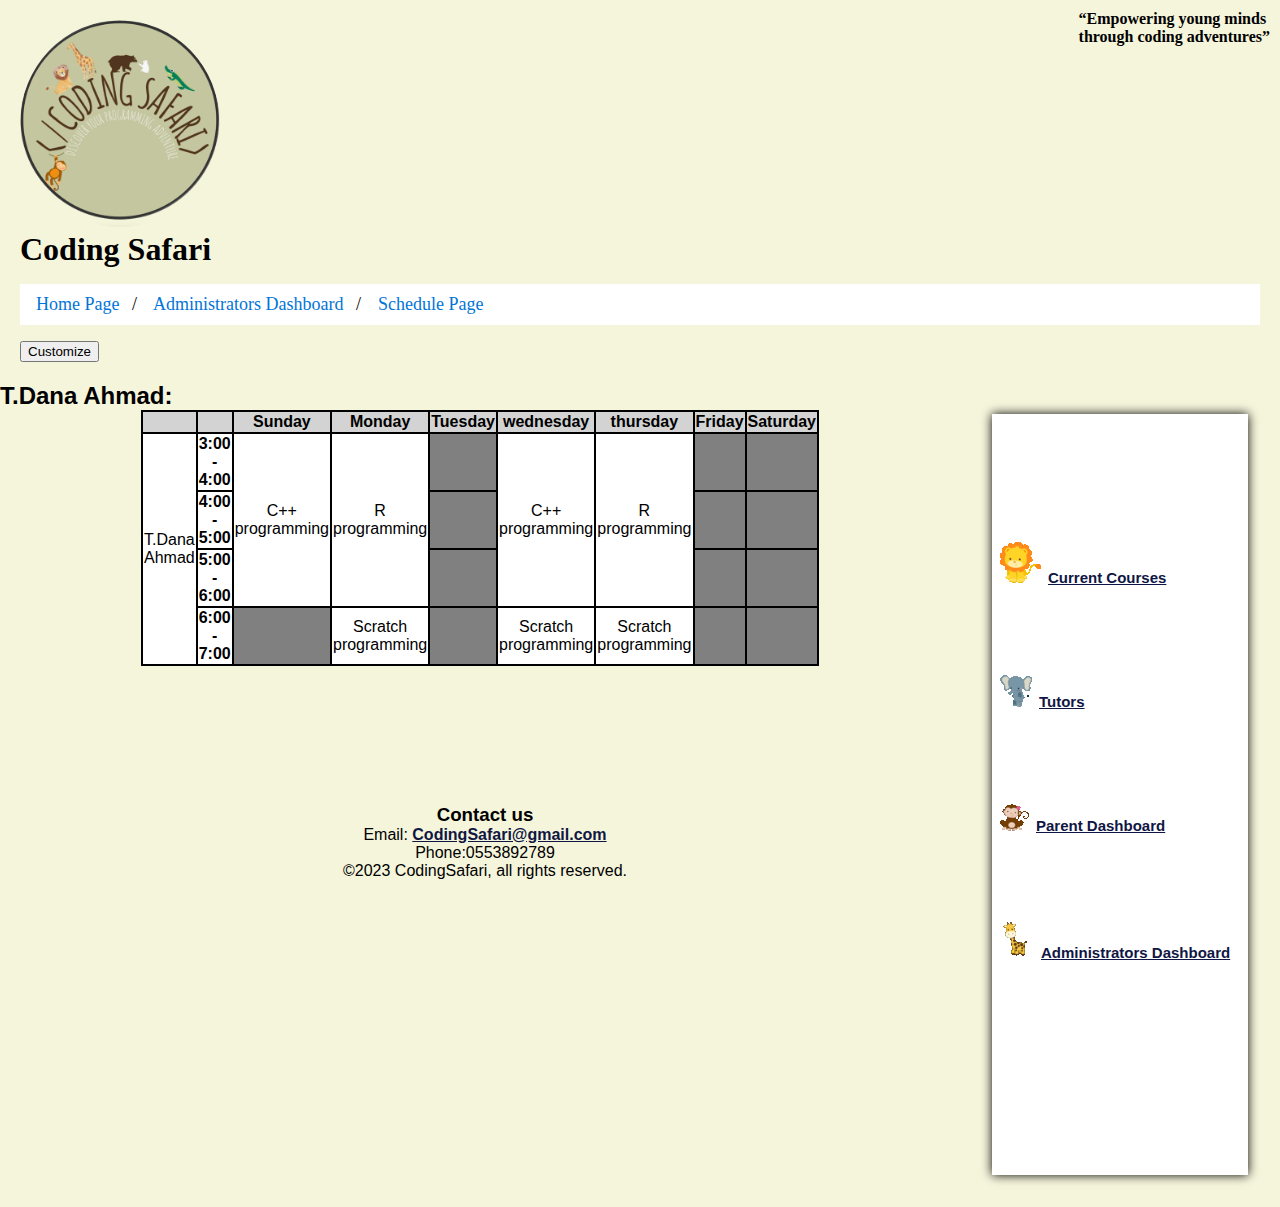
<file: T.Dana-schedule.html>
<!DOCTYPE html>
<html lang="en">
  <head>
    <meta charset="utf-8">
    <title>T.Dana Schedule</title>
    <link rel="stylesheet" href="style.css">
    <link rel="stylesheet" href="sch.css">
       <style>
        
 a:link { color:#101643; text-decoration: underline; }
 a:visited { color:#101643; text-decoration: underline; }
 a:hover { color:#101643; text-decoration: underline; }
 a:active { color:#101643; text-decoration: underline; }
    </style> 
</head>
<body>
    <header>
        <div  id="logo">
            <img src="images/logo.png" alt="logo" height="120" width="120">
        </div>
		<div id="websit-name">
		<h1>Coding Safari</h1>
		</div>
		
        <h5><q>Empowering young minds <br>through coding adventures</q></h5>
        <ul class="breadcrumb">
          <li>    <a href="index.html">Home Page </a>  </li>
          <li>   <a href="administators.html">Administrators Dashboard</a>  </li>
          <li>   <a href="T.Dana-schedule.html">Schedule Page</a>  </li>
          </ul>

 <button id="theme-toggle">Customize</button>
 <script src="script.js"></script>

          
    </header>
    <aside>
      <nav>
        <ul class="nav-list">
          <li class="nav-item1"><a href="CurrentCourses.html"accesskey="c">Current Courses</a></li>
          <li class="nav-item2"><a href="tutors.html" accesskey="t">Tutors</a></li>
          <li class="nav-item3"><a href="ParentDashboard.html" accesskey="p">Parent Dashboard</a></li>
          <li class="nav-item4"><a href="administators.html" accesskey="a">Administrators Dashboard</a></li>
          </ul>
        </nav>
    </aside>
    <main>
  
      <div class="schedule-container">
  	
<h2>T.Dana Ahmad:</h2>
<div class="schedule-box">
<table>
  <tr class="table-header">
    <th></th>
    <th></th>
    <th>Sunday</th>
    <th>Monday</th>
    <th>Tuesday</th>
    <th>wednesday</th>
    <th>thursday</th>
    <th>Friday</th>
    <th>Saturday</th>
    
    
  </tr>
  <tr class="tr-stl">
    <td rowspan="4">T.Dana Ahmad </td>
    <th> 3:00 - 4:00 </th>
    <td rowspan="3"> C++ programming </td>
    <td  rowspan="3"> R programming </td>
    <td class="NA"> </td>
    <td  rowspan="3">C++ programming </td>
    <td  rowspan="3">R programming</td>
    <td class="NA"> </td>
    <td class="NA"> </td>
    
  </tr>
  <tr class="tr-stl">
    <th> 4:00 - 5:00 </th>
    <td class="NA"> </td>
    <td class="NA"> </td>
    <td class="NA"> </td>
    
  </tr>
  
  <tr class="tr-stl">
    <th> 5:00 - 6:00 </th>
    <td class="NA"> </td>
    <td class="NA"> </td>
    <td class="NA"> </td>
    
  </tr>

  <tr class="tr-stl">
    <th> 6:00 - 7:00 </th>
    <td class="NA"> </td>
    <td> Scratch programming </td>
    <td class="NA"> </td>
    <td> Scratch programming </td>
    <td> Scratch programming</td>
    <td class="NA"> </td>
    <td class="NA"> </td>
    
  </tr>

  
  
</table>

</div>
</div>


	   </main>
  
    <footer>
        <h3>Contact us </h3>
        <p>Email: <a href="mailto:CodingSafari@gmail.com">CodingSafari@gmail.com</a></p>
        <p>Phone:0553892789</p>
		<p> &copy;2023 CodingSafari, all rights reserved.</p>
    </footer>
</body>
</html>
</file>
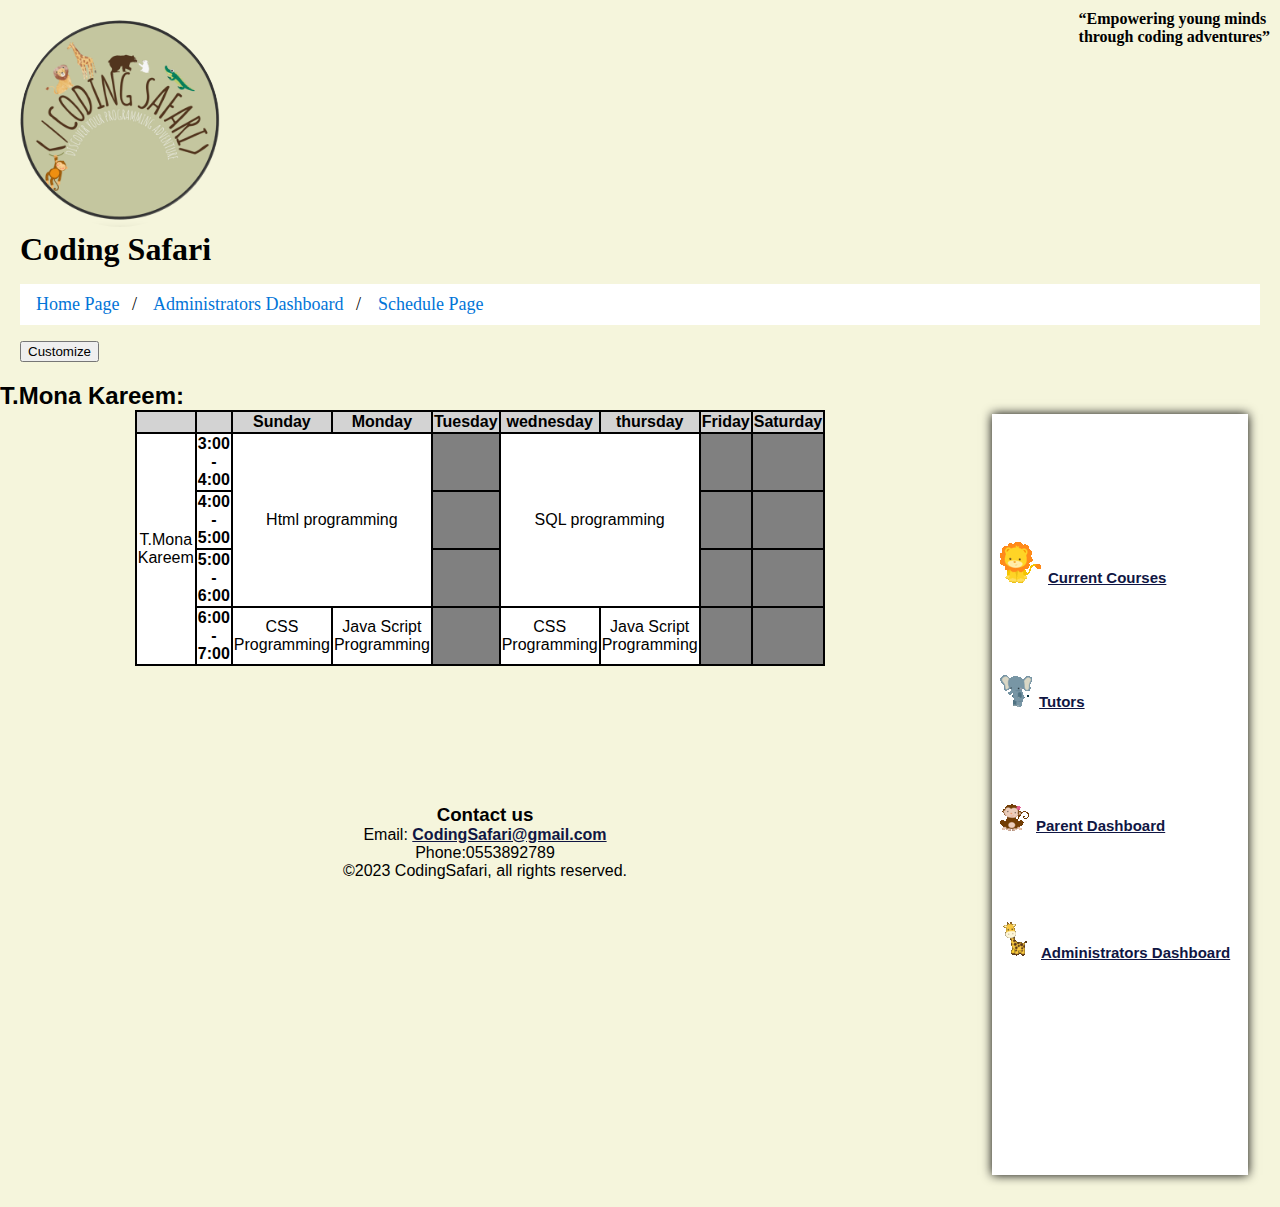
<file: T.mona-schedule.html>
<!DOCTYPE html>
<html lang="en">
  <head>
    <meta charset="utf-8">
    <title>T.Mona Schedule</title>
    <link rel="stylesheet" href="style.css">
    <link rel="stylesheet" href="sch.css">
      
    <style>
        
      a:link { color:#101643; text-decoration: underline; }
      a:visited { color:#101643; text-decoration: underline; }
      a:hover { color:#101643; text-decoration: underline; }
      a:active { color:#101643; text-decoration: underline; }
         </style>
</head>
<body>
    <header>
        <div  id="logo">
            <img src="images/logo.png" alt="logo" height="120" width="120">
        </div>
		<div id="websit-name">
		<h1>Coding Safari</h1>
		</div>
		
        <h5><q>Empowering young minds <br>through coding adventures</q></h5>
		<ul class="breadcrumb">
        <li>    <a href="index.html">Home Page </a>  </li>
        <li>   <a href="administators.html">Administrators Dashboard</a>  </li>
        <li>   <a href="T.mona-schedule.html">Schedule Page</a>  </li>
        </ul>
                
 <button id="theme-toggle">Customize</button>
 <script src="script.js"></script>
    </header>
    <aside>
      <nav>
        <ul class="nav-list">
          <li class="nav-item1"><a href="CurrentCourses.html"accesskey="c">Current Courses</a></li>
          <li class="nav-item2"><a href="tutors.html" accesskey="t">Tutors</a></li>
          <li class="nav-item3"><a href="ParentDashboard.html" accesskey="p">Parent Dashboard</a></li>
          <li class="nav-item4"><a href="administators.html" accesskey="a">Administrators Dashboard</a></li>
          </ul>
          </nav>
    
        </nav>
    </aside>
    <main>
    	<div class="schedule-container">
<h2>T.Mona Kareem:</h2>
<div class="schedule-box">
  <table>
    <tr class="table-header">
      <th></th>
      <th></th>
      <th>Sunday</th>
      <th>Monday</th>
      <th>Tuesday</th>
      <th>wednesday</th>
      <th>thursday</th>
      <th>Friday</th>
      <th>Saturday</th>
      
      
    </tr>
    <tr class="tr-stl">
      <td rowspan="4">T.Mona Kareem </td>
      <th> 3:00 - 4:00 </th>
      <td rowspan="3" colspan="2"> Html programming </td>
      <td class="NA"> </td>
      <td  rowspan="3" colspan="2">SQL programming</td>
      <td class="NA"></td>
      <td class="NA"></td>
      
    </tr>
    <tr class="tr-stl">
      <th> 4:00 - 5:00 </th>
      <td class="NA"></td>
      <td class="NA"></td>
      <td class="NA"></td>
      
    </tr>
    
    <tr class="tr-stl">
      <th> 5:00 - 6:00 </th>
      <td class="NA"> </td>
      <td class="NA"></td>
      <td class="NA"></td>
      
    </tr>
  
    <tr class="tr-stl">
      <th> 6:00 - 7:00 </th>
      <td> CSS Programming</td>
      <td> Java Script Programming</td>
      <td class="NA"> </td>
      <td> CSS Programming</td>
      <td> Java Script Programming</td>
      <td class="NA"></td>
      <td class="NA"></td>
      
    </tr>
  
    
    
  </table>
  


</div>
</div>

	   </main>
  
    <footer>
        <h3>Contact us </h3>
        <p>Email: <a href="mailto:CodingSafari@gmail.com">CodingSafari@gmail.com</a></p>
        <p>Phone:0553892789</p>
		<p> &copy;2023 CodingSafari, all rights reserved.</p>
    </footer>
</body>
</html>
</file>
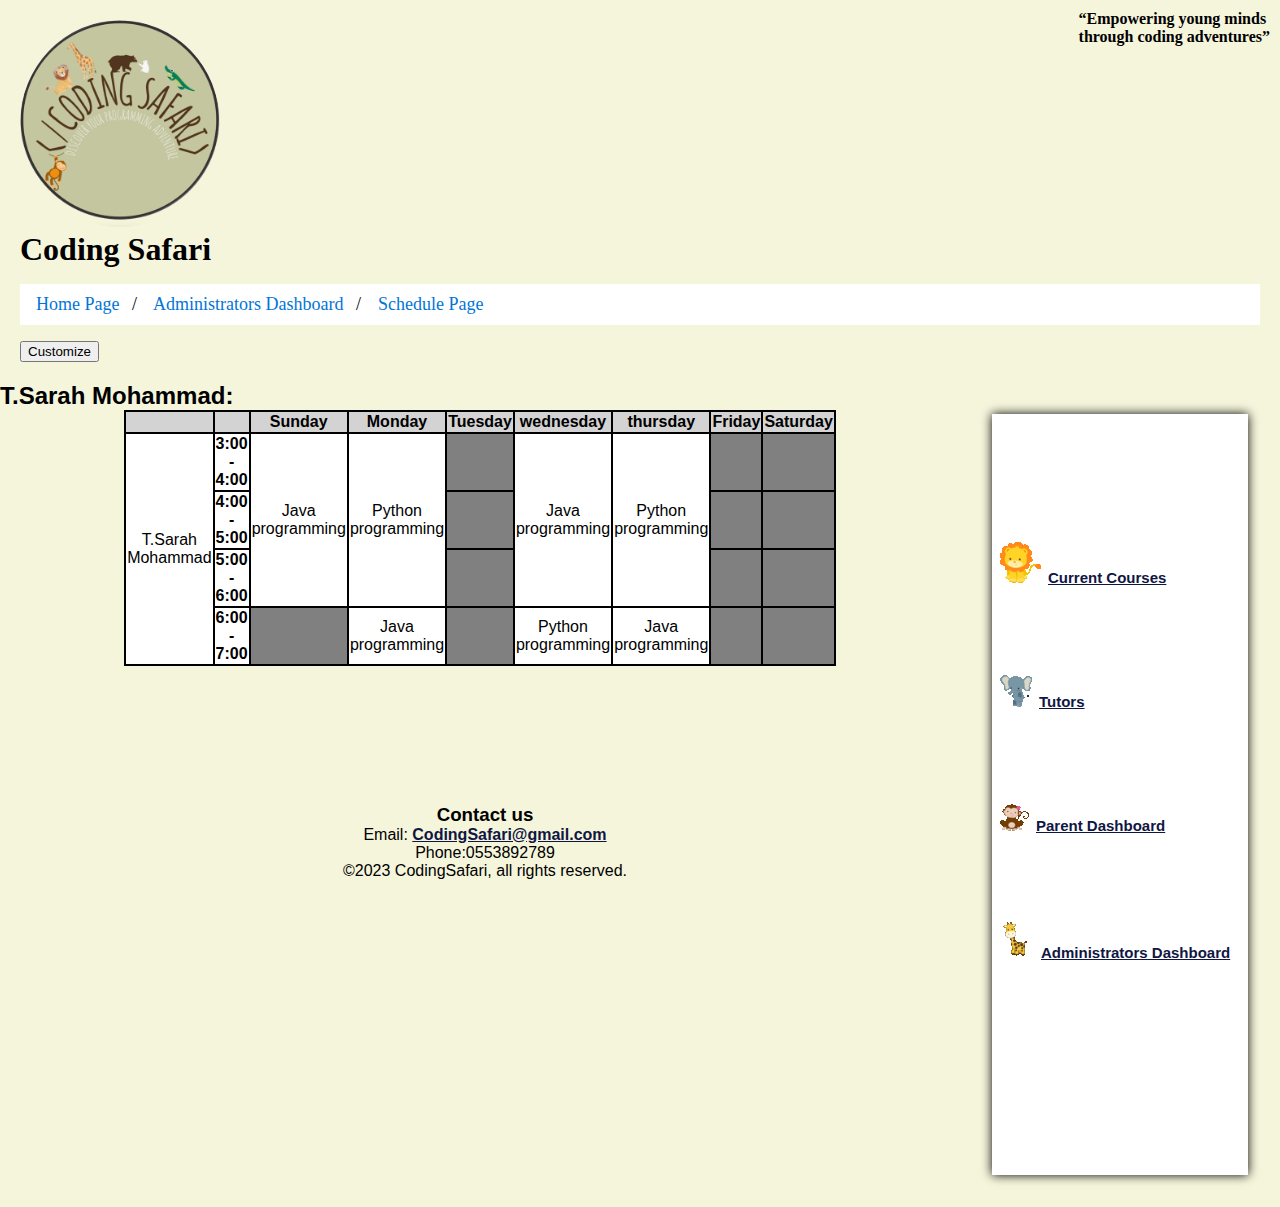
<file: T.Sarah-schedule.html>
<!DOCTYPE html>
<html lang="en">
  <head>
    <meta charset="utf-8">
    <title>T.Sarah Schedule</title>
    <link rel="stylesheet" href="style.css">
    <link rel="stylesheet" href="sch.css">
    <style>
        
      a:link { color:#101643; text-decoration: underline; }
      a:visited { color:#101643; text-decoration: underline; }
      a:hover { color:#101643; text-decoration: underline; }
      a:active { color:#101643; text-decoration: underline; }
         </style> 
</head>
<body>
    <header>
        <div  id="logo">
            <img src="images/logo.png" alt="logo" height="120" width="120">
        </div>
		<div id="websit-name">
		<h1>Coding Safari</h1>
		</div>
		
        <h5><q>Empowering young minds <br>through coding adventures</q></h5>
				<ul class="breadcrumb">
          <li>    <a href="index.html">Home Page </a>  </li>
          <li>   <a href="administators.html">Administrators Dashboard</a>  </li>
          <li>   <a href="T.Sarah-schedule.html">Schedule Page</a>  </li>
          </ul>
          
 <button id="theme-toggle">Customize</button>
 <script src="script.js"></script>
          
    </header>
    <aside>
      <nav>
        <ul class="nav-list">
          <li class="nav-item1"><a href="CurrentCourses.html"accesskey="c">Current Courses</a></li>
          <li class="nav-item2"><a href="tutors.html" accesskey="t">Tutors</a></li>
          <li class="nav-item3"><a href="ParentDashboard.html" accesskey="p">Parent Dashboard</a></li>
          <li class="nav-item4"><a href="administators.html" accesskey="a">Administrators Dashboard</a></li>
          </ul>
        </nav>
    </aside>
    <main>
    	<div class="schedule-container">
<h2>T.Sarah Mohammad:</h2>
      <div class="schedule-box">
<table>
  <tr class="table-header">
    <th></th>
    <th></th>
    <th>Sunday</th>
    <th>Monday</th>
    <th>Tuesday</th>
    <th>wednesday</th>
    <th>thursday</th>
    <th>Friday</th>
    <th>Saturday</th>
    
    
  </tr>
  <tr class="tr-stl">
    <td rowspan="4">T.Sarah Mohammad </td>
    <th> 3:00 - 4:00 </th>
    <td rowspan="3"> Java programming </td>
    <td  rowspan="3"> Python programming </td>
    <td class="NA"></td>
    <td  rowspan="3">Java programming </td>
    <td  rowspan="3">Python programming</td>
    <td class="NA"></td>
    <td class="NA"></td>
    
  </tr>
  <tr class="tr-stl">
    <th> 4:00 - 5:00 </th>
    <td class="NA"></td>
    <td class="NA"></td>
    <td class="NA"></td>
    
  </tr>
  
  <tr class="tr-stl">
    <th> 5:00 - 6:00 </th>
    <td class="NA"></td>
    <td class="NA"></td>
    <td class="NA"></td>
    
  </tr>

  <tr class="tr-stl">
    <th> 6:00 - 7:00 </th>
    <td class="NA"></td>
    <td> Java programming </td>
    <td class="NA"></td>
    <td> Python programming </td>
    <td> Java programming</td>
    <td class="NA"></td>
    <td class="NA"></td>
    
  </tr>

  
  
</table>


</div>

</div>
	   </main>
  
    <footer>
        <h3>Contact us </h3>
        <p>Email: <a href="mailto:CodingSafari@gmail.com">CodingSafari@gmail.com</a></p>
        <p>Phone:0553892789</p>
		<p> &copy;2023 CodingSafari, all rights reserved.</p>
    </footer>
</body>
</html>
</file>
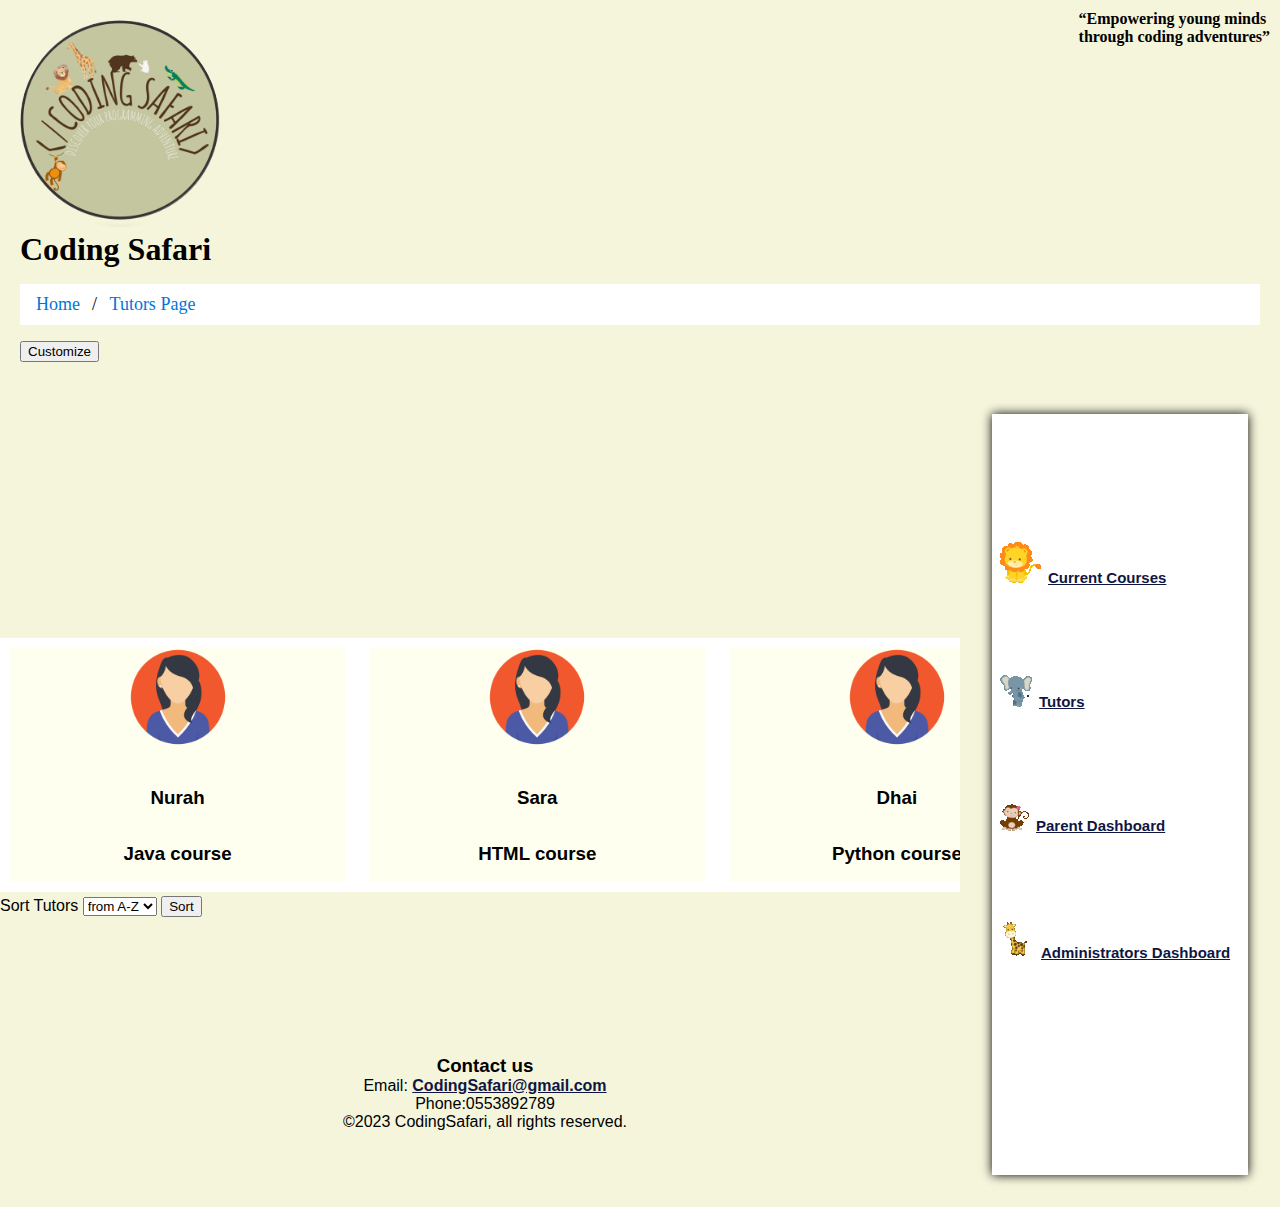
<file: tutors.html>
<!DOCTYPE html>
<html lang="en">
	<head>
    <meta charset="utf-8">
    <title>Tuters Page</title>
    <link rel="stylesheet" href="style.css">
	<link rel="stylesheet" href="tutor.css">
	<style>
		a:link { color:#101643; text-decoration: underline; }
	  a:visited { color:#101643; text-decoration: underline; }
	  a:hover { color:#101643; text-decoration: underline; }
	  a:active { color:#101643; text-decoration: underline; }
	   </style>
	   
		   
	 </head>
	 <body>
		 <header>
			 <div  id="logo">
				 <img src="images/logo.png" alt="logo" height="120" width="120">
			 </div>
			 <div id="websit-name">
			 <h1>Coding Safari</h1>
			 </div>
			 
			 <h5><q>Empowering young minds <br>through coding adventures</q></h5>
			 <ul class="breadcrumb">
				<li><a href="Index.html">Home</a></li>
				<li><a href="tutors.html">Tutors Page</a></li>
			  </ul>
	
	  <button id="theme-toggle">Customize</button>
		 <script src="script.js"></script>
		 
		 </header>
		  <aside>
			<nav>
				<ul class="nav-list">
					<li class="nav-item1"><a href="CurrentCourses.html"accesskey="c">Current Courses</a></li>
					<li class="nav-item2"><a href="tutors.html" accesskey="t">Tutors</a></li>
					<li class="nav-item3"><a href="ParentDashboard.html" accesskey="p">Parent Dashboard</a></li>
					<li class="nav-item4"><a href="administators.html" accesskey="a">Administrators Dashboard</a></li>
					</ul>
				</nav>
	
		 </aside>
		 <main>
		 <div class="Tuters">
			  <div class="T">
			  <img src="images/woman3.png" alt="tuter" height="100" width="100">
					 <h3>Nurah</h3>
					 <h3>Java course</h3>
			  </div>
			  <div class="T">
			  <img src="images/woman3.png" alt="tuter" height="100" width="100">
					 <h3>Sara</h3>
					 <h3>HTML course</h3>
			  </div>
			  <div class="T">
			  <img src="images/woman3.png" alt="tuter" height="100" width="100">
					 <h3>Dhai</h3>
					 <h3>Python course</h3>
			  </div>
			  <div class="T">
			  <img src="images/man3.png" alt="tuter" height="100" width="100">
					 <h3>Saud</h3>
					 <h3>SQL course</h3>
			  </div>
			  <div class="T">
			  <img src="images/man3.png" alt="tuter" height="100" width="100">
					 <h3>Turki</h3>
					 <h3>C++ course</h3>
			  </div>
			  <div class="T">
			  <img src="images/man3.png" alt="tuter" height="100" width="100">
					 <h3>Abdullah</h3>
					 <h3>R course</h3>
			  </div>
			  
		 
		 </div>
		 <div class="sorting">
			 <p>Sort Tutors
				 <select id="sortDropdown">
					 <option value="ascending">from A-Z</option>
					 <option value="descending">from Z-A</option>
				 </select>
				 <button id="sortButton">Sort</button>
			 </p>
		 </div>
		 </main>
		 <footer>
			 <h3>Contact us </h3>
			 <p>Email: <a href="mailto:CodingSafari@gmail.com">CodingSafari@gmail.com</a></p>
			 <p>Phone:0553892789</p>
			 <p> &copy;2023 CodingSafari, all rights reserved.</p>
		 </footer>
		 <script>
	 var sortOrder = 1; // 1 for ascending order, -1 for descending order
	 
	 function sortTutors() {
		 var tutorsContainer = document.querySelector('.Tuters');
		 var tutors = Array.from(tutorsContainer.children);
		 var sortBy = document.getElementById('sortDropdown').value;
	 
		 tutors.sort(function (a, b) {
			 var valueA = a.querySelector('h3').textContent.toUpperCase();
			 var valueB = b.querySelector('h3').textContent.toUpperCase();
	 
			 if (sortBy === 'descending') {
				 return valueB.localeCompare(valueA) * sortOrder;
			 } else {
				 return valueA.localeCompare(valueB) * sortOrder;
			 }
		 });
	 
		 tutorsContainer.innerHTML = '';
	 
		 tutors.forEach(function (tutor) {
			 tutorsContainer.appendChild(tutor);
		 });
	 
		 // Toggle the sortOrder for the next click
		 sortOrder *= -1;
	 }
	 
	 document.getElementById('sortButton').addEventListener('click', sortTutors);
	 </script>
		 </script>
		 
	 </body>
	 </html>
</file>
<file: style.css>
#logo img{	
	width:200px;
	height:auto;
}
#website-name h1{
	font-size:24px;
	margin-top:10px;
	
	
}



:root
{

	--primary-color: #f5f5dc;
	--secondary-color:white;
	--course-color:#FFFFF0;
	--font-color:black;
	--secondary-font-color: #666;
}



.dark-mode
{
	--primary-color: #4C483A;
	--secondary-color: #35342E;
	--course-color:#47453D;
	--font-color:white;
	--secondary-font-color: #666
}



body, h1, h2, h3, h4, h5, h6, p {
    margin: 0;
    padding: 0;
}

body {
    background-color: #f0f0f0;
    color: var(--font-color);
    font-family: Arial, sans-serif;
	  background-color: var(--primary-color);
	  
}
ul.breadcrumb {
  padding: 10px 16px;
  list-style: none;
  background-color:var(--secondary-color);
}
ul.breadcrumb li {
  display: inline;
  font-size: 18px;
}
ul.breadcrumb li+li:before {
  padding: 8px;
  color: black;
  content: "/\00a0";
}
ul.breadcrumb li a {
  color: #0275d8;
  text-decoration: none;
}
ul.breadcrumb li a:hover {
  color: #01447e;
  text-decoration: underline;
}

header {
	font-family:Garamond;
    color: var(--font-color);
    text-align: left;
    padding: 20px;
}

header img {
    border-radius: 50%;

}

header h5 {
	font-size:100%;
	font-family:Lucida Handwriting;
     position: absolute;
    top: 10px; 
    right: 10px; 
}



.course-container {
    display: flex;
    flex-wrap: wrap;
    justify-content: center;
    background-color:  var(--secondary-color);
    padding: 10px;
	
}

.course {
	 
    width: 200px;
    padding: 20px;
    margin: 20px;
    background-color: var(--secondary-color);
    border: 1px solid #ddd;
    border-color: var(--border-color);
    border-radius: 5px;
    text-align: center;
	  background-color: var(--course-color);
}

.course img {
    max-width: 100%;
}

.course h3 {
    font-size: 1.5em;
    margin-top: 10px;
}

.course p {
    font-size: 1em;
    color: var(--secondary-font-color);
}


   .scrollable-div {
            display: flex;
            flex-wrap: wrap;
            gap: 20px;
        }

        .feedback{
            width: 250px;
            text-align: center;
            margin: 20px;
        }

        .feedback img {
            max-width: 100%;
            height: auto;
        }

        .feedback p {
            margin: 10px 0;
        }

        .rating img {
            max-width: 200%;
            height: auto;
			width: 90px; 
        }

/* Style the footer */
footer {
       background-color:var(--primary-color);
    color:var(--font-color);
    text-align: center;
    padding: 10px;
	position:static;
	margin-top:10%;
}


footer a {
    text-decoration: none;
    font-weight: bold;
	position:static;
	margin-top:70%;
}

.nav-list {
    list-style: none;
    padding: 0;
    font-size: 50px;

	  background-color:var(--primary-color);
     
	  
	
}

.nav-item {
    margin: 10px 0;
    font-size: 50px;
	
}
.scrollable-div {
            width: 950px; 
            height: 200px; 
            overflow: scroll; 
            border: 1px solid; 
            border-color: var(--border-color);
			background-color:var(--secondary-color);
			
        }
		aside {
    float: right;
	width:25%;
    list-style-position: outside;
    height: auto;
    font-weight: bold;
    line-height: 3em;
	font-size:20px;
	
	     

}
.nav-list{
	list-style-type: circle;
	font-size:80%;
	background:var(--secondary-color);
	box-shadow:0px 0px 10px ;
	margin:2rem;
	padding:8rem 0;
	border-radius:var(--radius);
	display:flex;
	justify-content:flex-end;
	flex-direction: column;
	margin-left:2rem;
	
	
}
.nav-item1{
	list-style-type: circle;
	list-style-image:url(images/lion2.gif);
	list-style-position:inside;
	margin-left:0.5rem;
	font-size: 15px;
	
	    
}
.nav-item2{
	list-style-type: circle;
	list-style-image:url(images/elephant2.gif);
	list-style-position:inside;
	margin-left:0.5rem;
	font-size: 15px;
	
}
.nav-item3{
	list-style-type: circle;
	list-style-image:url(images/monkey2.gif);
	list-style-position:inside;
	margin-left:0.5rem;
	font-size: 15px;
	
}
.nav-item4{
	list-style-type: circle;
	list-style-image:url(images/giraffe2.gif);
	list-style-position:inside;
	margin-left:0.25rem;
	font-size: 15px;
	
}

.nav-item1, .nav-item2, .nav-item3, .nav-item4 {
    margin-bottom: 25%;
}


.nav{
	  background-color:var(--secondary-color);
    font-weight: bold;
    line-height: 2em;
	 margin-top: 20px;

}

.nav a{
	color:black;
	
}
header, aside {
    background-color:var(--primary-color);
}

.course:hover, .course:active {font-size: 110%;}


/* Media Queries for Responsive Design */
@media only screen and (min-width: 768px) {

    .course {
        width: 45%;
    }

    .feedback {
        width: 45%; 
    }
    
    .scrollable-div  {
        width: 45%; 
    }
     .nav-list  {
      font-size:60%;
    }
    
}

    


@media only screen and (min-width: 480px) {
     .course {
        width: 45%; 
    }

    .feedback {
        width: 60%; 
    }
    
    .scrollable-div  {
        width: 50%; 
    }
    
        .nav-list  {
      font-size:40%;
    }
    
   
}
</file>
<file: courseenrolment.css>
:root
{

	--primary-color: #f5f5dc;
	--secondary-color:white;
	--course-color:#FFFFF0;
	--font-color:black;
	--secondary-font-color: #666;
	--links-color: #101643;
	--border-color: #EDEBCE
}

.dark-mode
{
	--primary-color: #4C483A;
	--secondary-color: #35342E;
	--course-color:#47453D;
	--font-color:white;
	--secondary-font-color: #666
	--links-color: yellow;
	--border-color: #171615;
}

.form-container {
    flex-direction: column;
    align-items:flex-end;
    width: 270%;
    
}

        .form-box {
            max-width:25%;
            margin: 40px;
            background-color: var(--secondary-color);
            border: 1px solid #ccc;
            border-radius: 5px;
            text-align: left;
            position: relative; 
        }

        h3 {
            font-size: 24px;
            margin: 0;
			text-align:center;
            display: inline-block; /* Display h3 inline with form-box */
            margin-right: 20px; /* Adjust the margin-right as needed */
        }

        label {
            display: flex;
            align-items: center;
            margin: 10px 0;
        }

        input[type="checkbox"] {
            margin-right: 10px;
        }

        img.course-image {
            max-width: 50px;
            max-height: 50px;
            border-radius: 5px;
            margin-right: 10px;
        }

        select {
            width: 100%;
            padding: 10px;
            border: 1px solid #ccc;
            border-radius: 5px;
        }

        input[type="submit"] {
            background-color: #8A9A5B;
            color: #fff;
            padding: 10px 20px;
            border: none;
            border-radius: 5px;
            cursor: pointer;
			margin:2%;
        }

        input[type="submit"]:hover {
            background-color:  #355E3B;
        }

        .course-div {
            display: flex;
            align-items: center;
			margin-left:5%;
			padding:1%;
        }

        .course-details {
            flex-grow: 1;
        }
        #display-info-container {
            border: 2px solid #ccc;
            padding: 10px;
            margin-top: 20px;
        }
</file>
<file: currentCourses.css>
:root
{

	--primary-color: #f5f5dc;
	--secondary-color:white;
	--course-color:#FFFFF0;
	--font-color:black;
	--secondary-font-color: #666;
	--links-color: #101643;
	--border-color: #EDEBCE
}

.dark-mode
{
	--primary-color: #4C483A;
	--secondary-color: #35342E;
	--course-color:#47453D;
	--font-color:white;
	--secondary-font-color: #666
	--links-color: yellow;
	--border-color: #171615;
}

.course-containerCC {
    display: flex;
    flex-wrap: wrap;
    justify-content: center;
    background-color: var(--secondary-color);
    padding: 10px;
	
}

.courseCC {
	 
    width: 200px;
    padding: 20px;
    margin: 20px;
    background-color: var(--secondary-color);
    border: 1px solid;
    border-color: var(--border-color);
    border-radius: 5px;
    text-align: center;
	  background-color: var(--course-color);
}

.course-info {
    display: none;
    position: absolute;
    background-color: var(--secondary-color);
    border: 1px solid #ccc;
    padding: 10px;
    box-shadow: 2px 2px 5px rgba(0, 0, 0, 0.2);
}


.courseCC:hover .course-info {
    display: block;
}
</file>
<file: ParentDashboard.css>
:root
{

	--primary-color: #f5f5dc;
	--secondary-color:white;
	--course-color:#FFFFF0;
	--font-color:black;
	--secondary-font-color: #666;
	--links-color: #101643;
	--border-color: #EDEBCE
	--box-shadow:0px 0px 10px;
}

.dark-mode
{
	--primary-color: #4C483A;
	--secondary-color: #35342E;
	--course-color:#47453D;
	--font-color:white;
	--secondary-font-color: #666
	--links-color: yellow;
	--border-color: #171615;
	--box-shadow:0px 0px 10px #46453D;
}



.container {
    background-color:  var(--secondary-color);
    padding: 20px;
margin-top: 5%;}

.kids {
    background-color:var(--course-color);
    overflow-y: scroll; 
}

.list {
    padding: 0;
    list-style: none;
}

.list li {
    padding: 1em;
    border-bottom: 1px solid;
    border-color: var(--border-color);
    white-space: nowrap; 
}


h2 {
    margin: 10px;
    text-align: center; 
}
.button-row {
    display: flex;
    justify-content: space-around;
    align-items: center;
margin-top:10%;	
}

.styled-button {
    padding: 10px 20px;
    background-color: #8A9A5B;
    color: #fff;
    border: none;
border-radius: 12px;
    cursor: pointer;
    transition: background-color 0.3s;
	font-size:100%;
}

.styled-button:hover {
    background-color: #355E3B;
}
</file>
<file: RegistrationStyle.css>
:root
{

	--primary-color: #f5f5dc;
	--secondary-color:white;
	--course-color:#FFFFF0;
	--font-color:black;
	--secondary-font-color: #666;
	--links-color: #101643;
	--border-color: #EDEBCE
	--box-shadow:0px 0px 10px;
}

.dark-mode
{
	--primary-color: #4C483A;
	--secondary-color: #35342E;
	--course-color:#47453D;
	--secondary-font-color: #666
	--links-color: yellow;
	--border-color: #171615;
	--box-shadow:0px 0px 10px #46453D;
}


 body {
            font-family: Arial, sans-serif;
			
        }

        form {
            max-width: 60%;
            margin-bottom: 4%;
			margin-left:3%;
			margin-right:5%;
            padding: 3%;
            background-color: #fff;
            border: 1px solid #ccc;
            border-radius: 5px;
            box-shadow: 0 0 10px rgba(0, 0, 0, 0.2);
			font-size:1rem;
			
        }
		.box{
			margin-left:2%;
	        background-color:var(--secondary-color);
           height:52em;
		}
		.form{
			margin-top:1%;
			margin-left:3%;
			
		}
h2{
	text-align:center;
	color:green;
}
        legend {
            font-weight: bold;
            font-size: 1.2em;
        }

        ul {
            list-style-type: none;
            padding: 0;
        }

        li {
            margin: 2%;
        }

        label,h4 {
            font-weight: bold;
			color:green;
        }

        input[type="text"],
        input[type="date"],
        input[type="email"],
        input[type="tel"],
        select {
            width: 90%;
            padding: 1rem;
            border: 1px solid #ccc;
            border-radius: 5px;
        }

        input[type="radio"] {
            margin-right: 10px;
        }

        input[type="submit"] {
            background: #8A9A5B;
            color: #fff;
            border: none;
            padding: 10px 20px;
            border-radius: 5px;
            cursor: pointer;
        }

        input[type="submit"]:hover {
            background: #355E3B;
        }
        
            legend
    {
    
    	color: black;
    
    }
</file>
<file: sch.css>
:root
{

	--primary-color: #f5f5dc;
	--secondary-color:white;
	--course-color:#FFFFF0;
	--font-color:black;
	--secondary-font-color: #666;
	--links-color: #101643;
	--border-color: #EDEBCE
	--box-shadow:0px 0px 10px;
}

.dark-mode
{
	--primary-color: #4C483A;
	--secondary-color: #35342E;
	--course-color:#47453D;
	--font-color:white;
	--secondary-font-color: #666
	--links-color: yellow;
	--border-color: #171615;
	--box-shadow:0px 0px 10px #46453D;
}



.tr-stl
{
	background-color: var(--secondary-color);
	text-align: center;
}

.NA
{
background-color: grey;
}

.table-header
{
	background-color: lightgrey;
	text-align: center;
	color: black;
}

table
{
	width:50%;
	 background-color:black;
	  margin-left: auto;
      margin-right: auto;
	 
}
</file>
<file: tutor.css>
:root
{

	--primary-color: #f5f5dc;
	--secondary-color:white;
	--course-color:#FFFFF0;
	--font-color:black;
	--secondary-font-color: #666;
	--links-color: #101643;
	--border-color: #EDEBCE
}

.dark-mode
{
	--primary-color: #4C483A;
	--secondary-color: #35342E;
	--course-color:#47453D;
	--font-color:white;
	--secondary-font-color: #666
	--links-color: yellow;
	--border-color: #171615;
}


.Tuters {
  width: 75%;
  height: 200%;
  overflow:auto;
  white-space: nowrap;
  border: 3% solid black;
    margin-left: 1;
    margin-top:20%;
    justify-content: center;
    display:inline-block;
    justify-content: center;
    background-color: var(--secondary-color);
    padding: 0%;
    background-position: 100%;
}

.T {
  display: inline-block;
  width: 35%; /* Optional: Set a specific width for the items */
  height: 200%;
  background-color: var(--course-color);
  margin: 1%;
  text-align: center;
  line-height: 350%;

  
}

/* Dropdown Button */
.sortButton {
  background-color: #04AA6D;
  color: white;
  padding: 16px;
  font-size: 16px;
  border: none;
}

/* The container <div> - needed to position the dropdown content */
.sortButton {
  position: relative;
  display: inline-block;
}

/* Dropdown Content (Hidden by Default) */
.sortButton-content {
  display: none;
  position: absolute;
  background-color: #f1f1f1;
  min-width: 160px;
  box-shadow: 0px 8px 16px 0px rgba(0,0,0,0.2);
  z-index: 1;
}

/* Links inside the dropdown */
.sortButton-content a {
  color: black;
  padding: 12px 16px;
  text-decoration: none;
  display: block;
}

/* Change color of dropdown links on hover */
.sortButton-content a:hover {background-color: #FFFFF0; }

/* Show the dropdown menu on hover */
.sortButton:hover .dropdown-content {display: block;}

/* Change the background color of the dropdown button when the dropdown content is shown */
.sortButton:hover .dropbtn {background-color: #3e8e41;}
</file>
